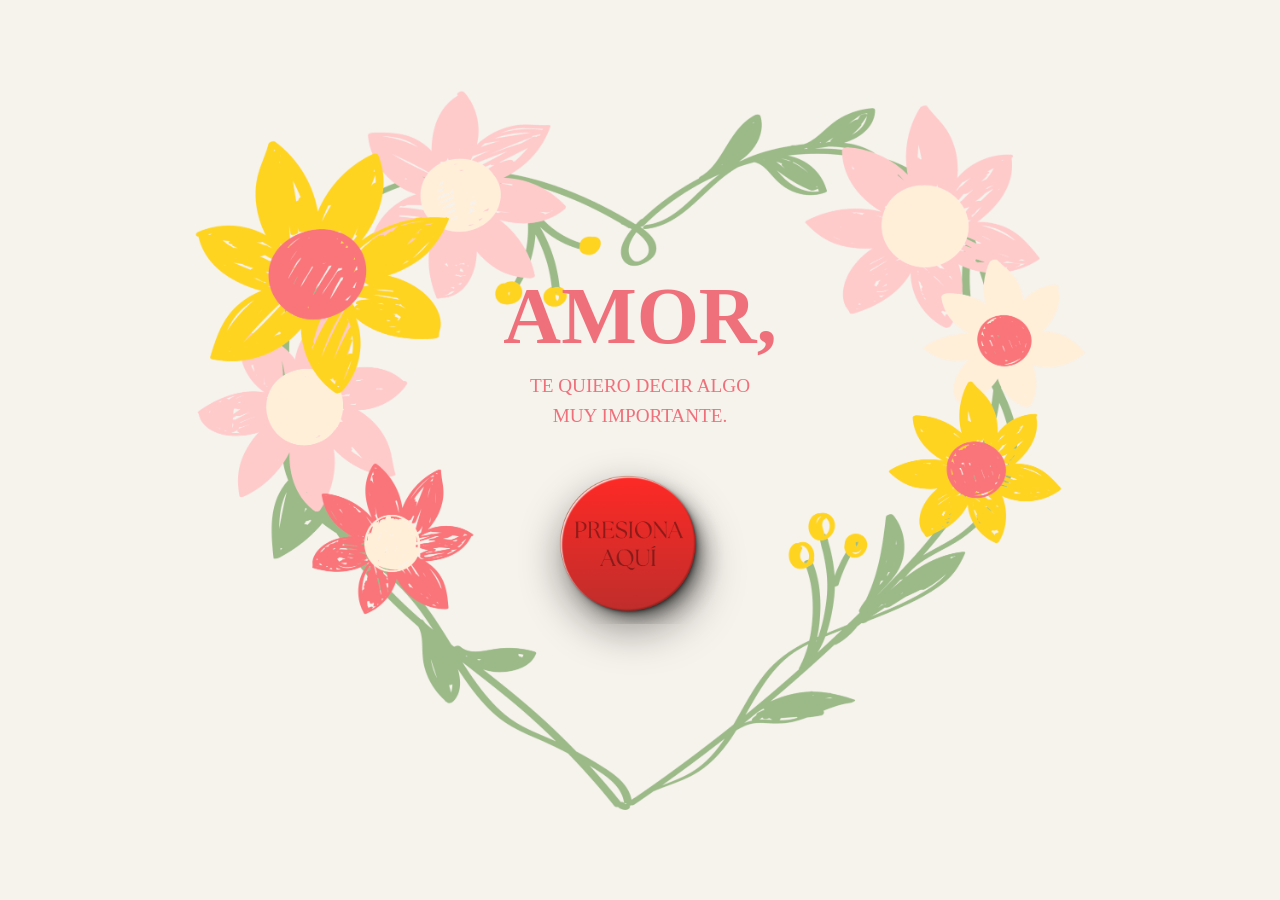
<file: index.html>
<!DOCTYPE html>
<html lang="es">
<head>

    <meta charset="UTF-8">
    <meta name="viewport" content="width=device-width, initial-scale=1.0">

    <title>Mi Amor</title>

    <!-- CSS -->
    <link rel="stylesheet" href="estilos/base.css">
    <link rel="stylesheet" href="estilos/index.css">
    <link rel="stylesheet" href="estilos/bloqueo.css">

</head>
<body class="pantalla-inicio">

        <!-- BLOQUEO -->
    <div id="bloqueo" class="bloqueo">

        <div class="ventana-bloqueo">
            <h2>REPERTORIO SUSPENDIDO</h2>

            <p>
                El acceso se encuentra deshabilitado.<br>
                Si necesitas ingresar, contacta al administrador.
            </p>

            <input
                type="password"
                id="codigo"
                placeholder="Código de acceso"
                autocomplete="off">

            <button id="btnCodigo">
                Desbloquear
            </button>

            <p id="mensaje"></p>
        </div>

    </div>

    <!-- CONTENEDOR -->
    <div class="contenedor-inicio">

        <!-- MARCO DE FONDO -->
        <img src="imagenes/corazonflor.png" class="portada-fondo">

        <!-- CONTENEDOR DE CONTENIDO -->
        <div class="contenedor-contenido">
            <!-- TITULO -->
            <h1 class="titulo">AMOR,</h1>

            <!-- SUBTITULO -->
            <p class="subtitulo">
                TE QUIERO DECIR ALGO <br>
                MUY IMPORTANTE.
            </p>

            <!-- BOTON -->
            <img src="imagenes/boton.png" id="btnEntrar">
        </div>

    </div>

    <script src="scripts/bloqueo.js"></script>
    <script src="scripts/script.js"></script>

</body>
</file>
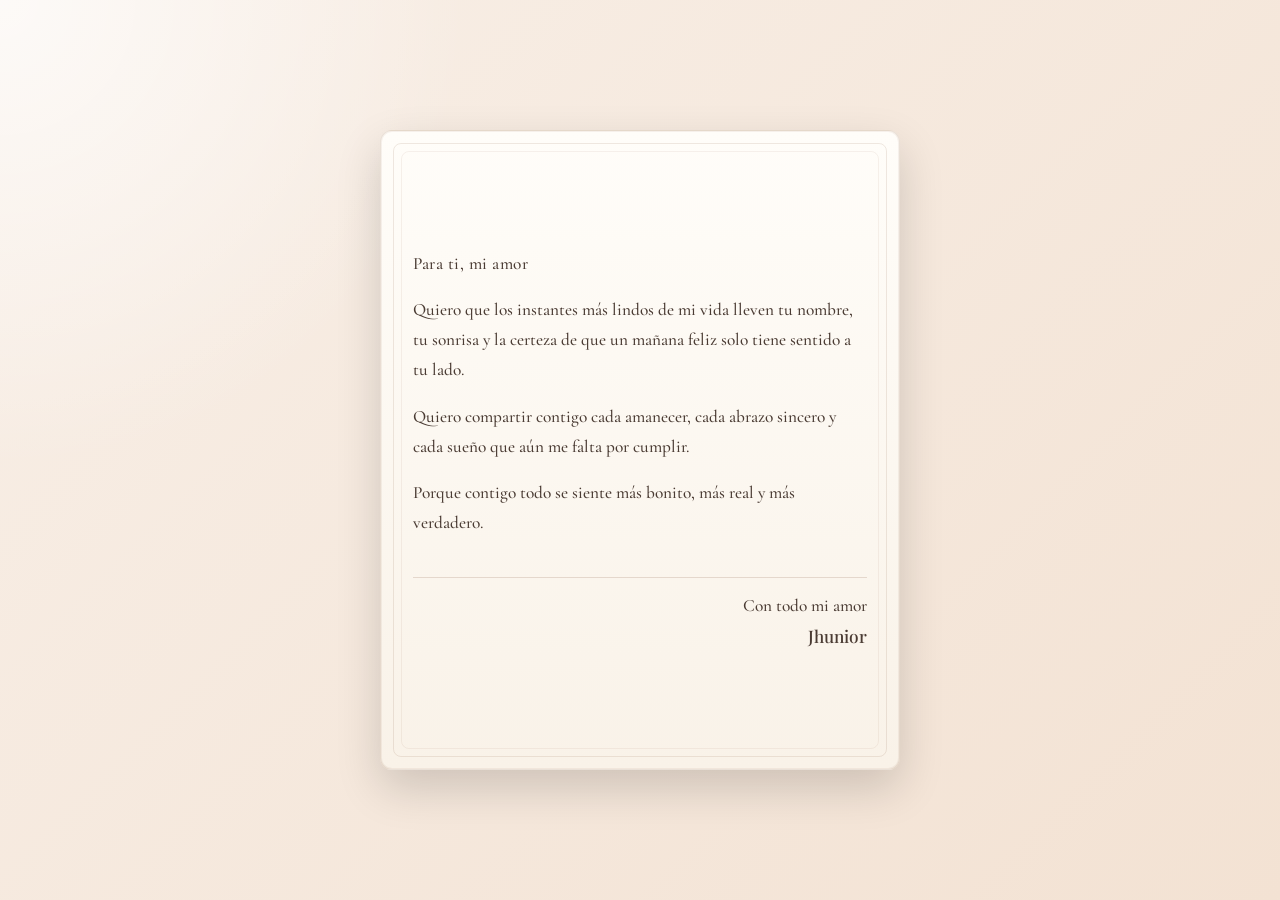
<file: cartas.html>
﻿<!DOCTYPE html>
<html lang="es">
<head>
    <meta charset="UTF-8">
    <meta name="viewport" content="width=device-width, initial-scale=1.0, viewport-fit=cover">
    <link rel="preconnect" href="https://fonts.googleapis.com">
    <link rel="preconnect" href="https://fonts.gstatic.com" crossorigin>
    <link href="https://fonts.googleapis.com/css2?family=Cormorant+Garamond:wght@400;500;600;700&family=Playfair+Display:wght@500;700&display=swap" rel="stylesheet">
    <link rel="stylesheet" href="estilos/cartas.css">
    <title>Carta de amor</title>
</head>
<body>
    <div class="carta carta-estatica">
        <div class="papel-carta">
            <div class="contenido-carta">
                <p class="saludo">Para ti, mi amor</p>
                
                <p>Quiero que los instantes más lindos de mi vida lleven tu nombre, tu sonrisa y la certeza de que un mañana feliz solo tiene sentido a tu lado.</p>
                
                <p>Quiero compartir contigo cada amanecer, cada abrazo sincero y cada sueño que aún me falta por cumplir.</p>
                
                <p>Porque contigo todo se siente más bonito, más real y más verdadero.</p>

                <div class="cierre-carta">
                    <p class="firma">Con todo mi amor</p>
                    <p class="nombre">Jhunior</p>
                </div>
            </div>
        </div>
    </div>
</body>
</html>
</file>
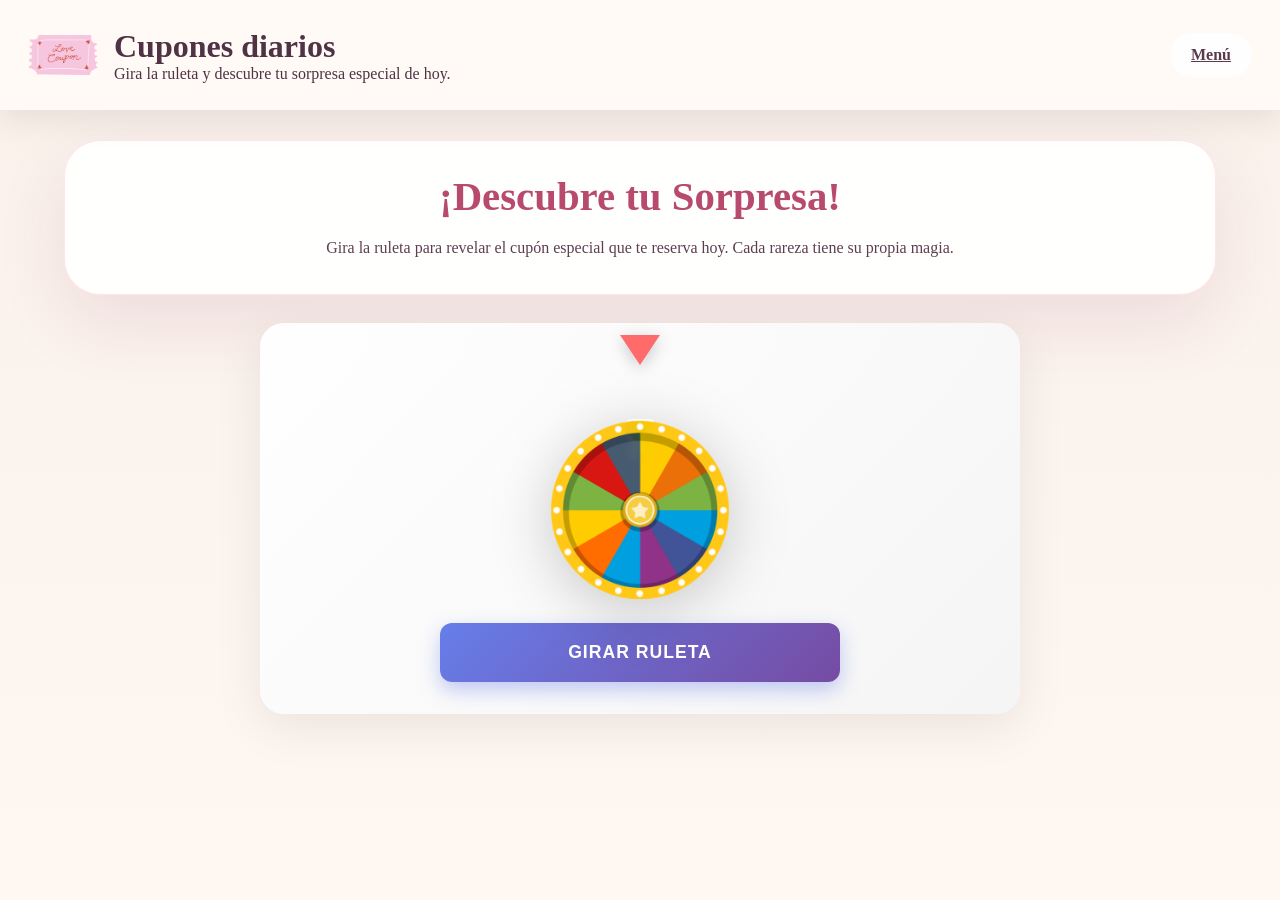
<file: cupones.html>
<!DOCTYPE html>
<html lang="es">
<head>
    <meta charset="UTF-8">
    <meta name="viewport" content="width=device-width, initial-scale=1.0">
    <title>Cupones diarios</title>
    <link rel="stylesheet" href="estilos/base.css">
    <link rel="stylesheet" href="estilos/modales.css">
</head>
<body class="app-body">
    <header class="app-header">
        <div class="header-left">
            <img src="imagenes/cupon.png" alt="Cupón" class="logo">
            <div>
                <h1>Cupones diarios</h1>
                <p>Gira la ruleta y descubre tu sorpresa especial de hoy.</p>
            </div>
        </div>
        <a href="menu.html" class="button secondary">Menú</a>
    </header>
    <main class="app-main">
        <section class="hero-card">
            <h2>¡Descubre tu Sorpresa!</h2>
            <p>Gira la ruleta para revelar el cupón especial que te reserva hoy. Cada rareza tiene su propia magia.</p>
        </section>
        <div id="content"></div>
    </main>
    
    <!-- Contenedor de confeti/serpentinas -->
    <div id="celebration-container"></div>
    
    <script src="scripts/cupones.js?v=20260523-1"></script>
</body>
</html>
</file>
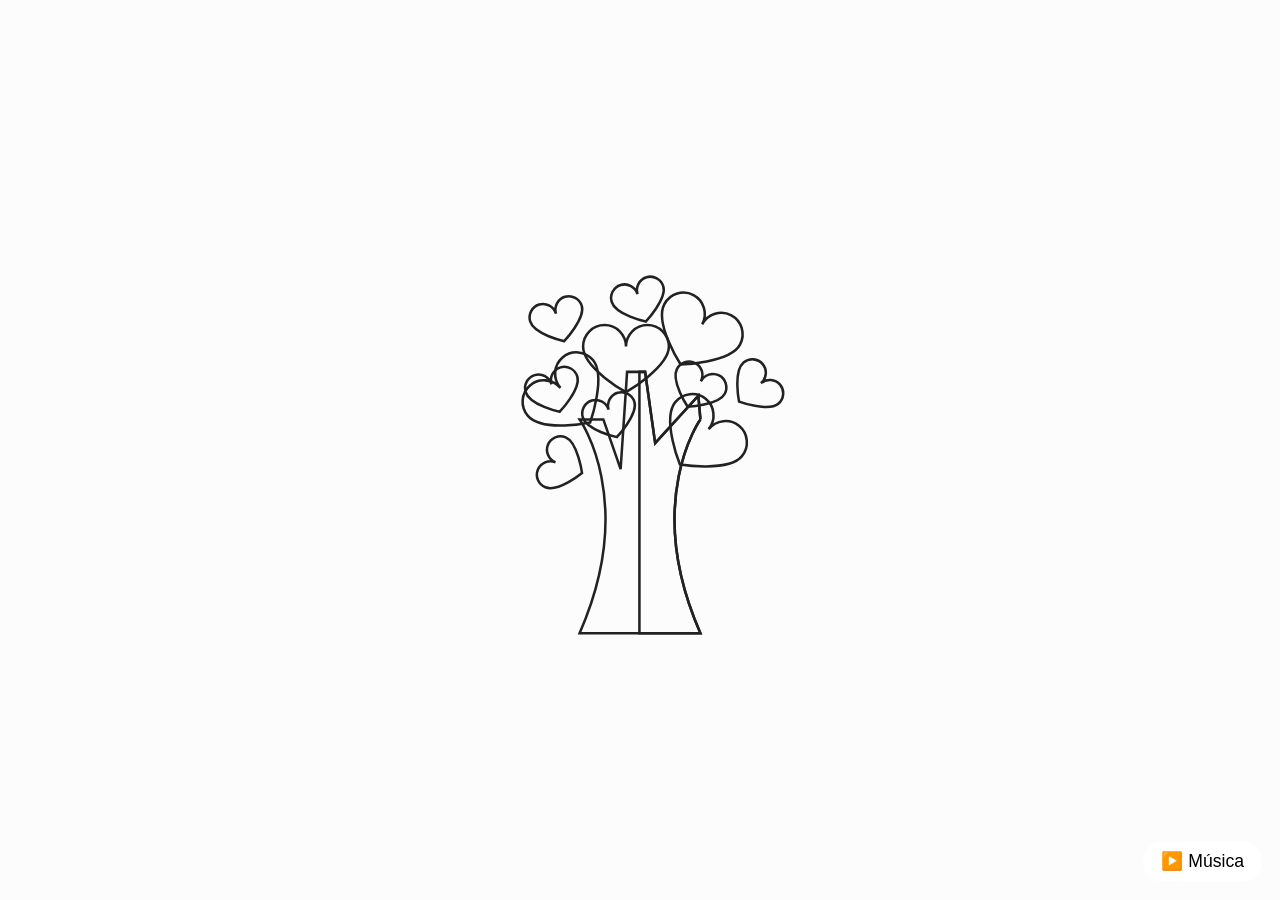
<file: dias.html>
<!DOCTYPE html>
<html lang="es">
<head>
    <meta charset="UTF-8">
    <meta name="viewport" content="width=device-width, initial-scale=1.0">
    <title>Días importantes</title>
    <!-- Estilos -->
    <link rel="stylesheet" href="estilos/days.css">
    <style>
      .tree-container {
        position: absolute;
        top: 50%;
        left: 50%;
        transform: translate(-50%, -50%);
        width: 400px;
        height: 400px;
        z-index: 2;
      }
      .animated-heart {
        transform-origin: center;
        animation: beat 1s infinite;
      }
      @keyframes beat {
        0%, 100% { transform: scale(1); }
        20% { transform: scale(1.1); }
        40% { transform: scale(0.95); }
        60% { transform: scale(1.08); }
        80% { transform: scale(1); }
      }
    </style>
</head>
<body>
    <div id="floating-objects"></div>
    <div class="dedication-text" id="dedication-text">
      <div class="signature" id="signature"></div>
    </div>
    <div class="tree-container" id="tree-container"></div>
    <div class="countdown-wrapper">
      <div class="countdown" id="countdown"></div>
      <div class="moment-nav">
        <button class="nav-btn prev-btn" id="prev-btn">← Anterior</button>
        <span class="moment-indicator" id="moment-indicator">1 / 3</span>
        <button class="nav-btn next-btn" id="next-btn">Siguiente →</button>
      </div>
    </div>
    <audio src="musica/musicdays.mp3" id="bg-music" preload="auto"></audio>
    <script src="scripts/dias.js"></script>
</body>
</html>
</file>
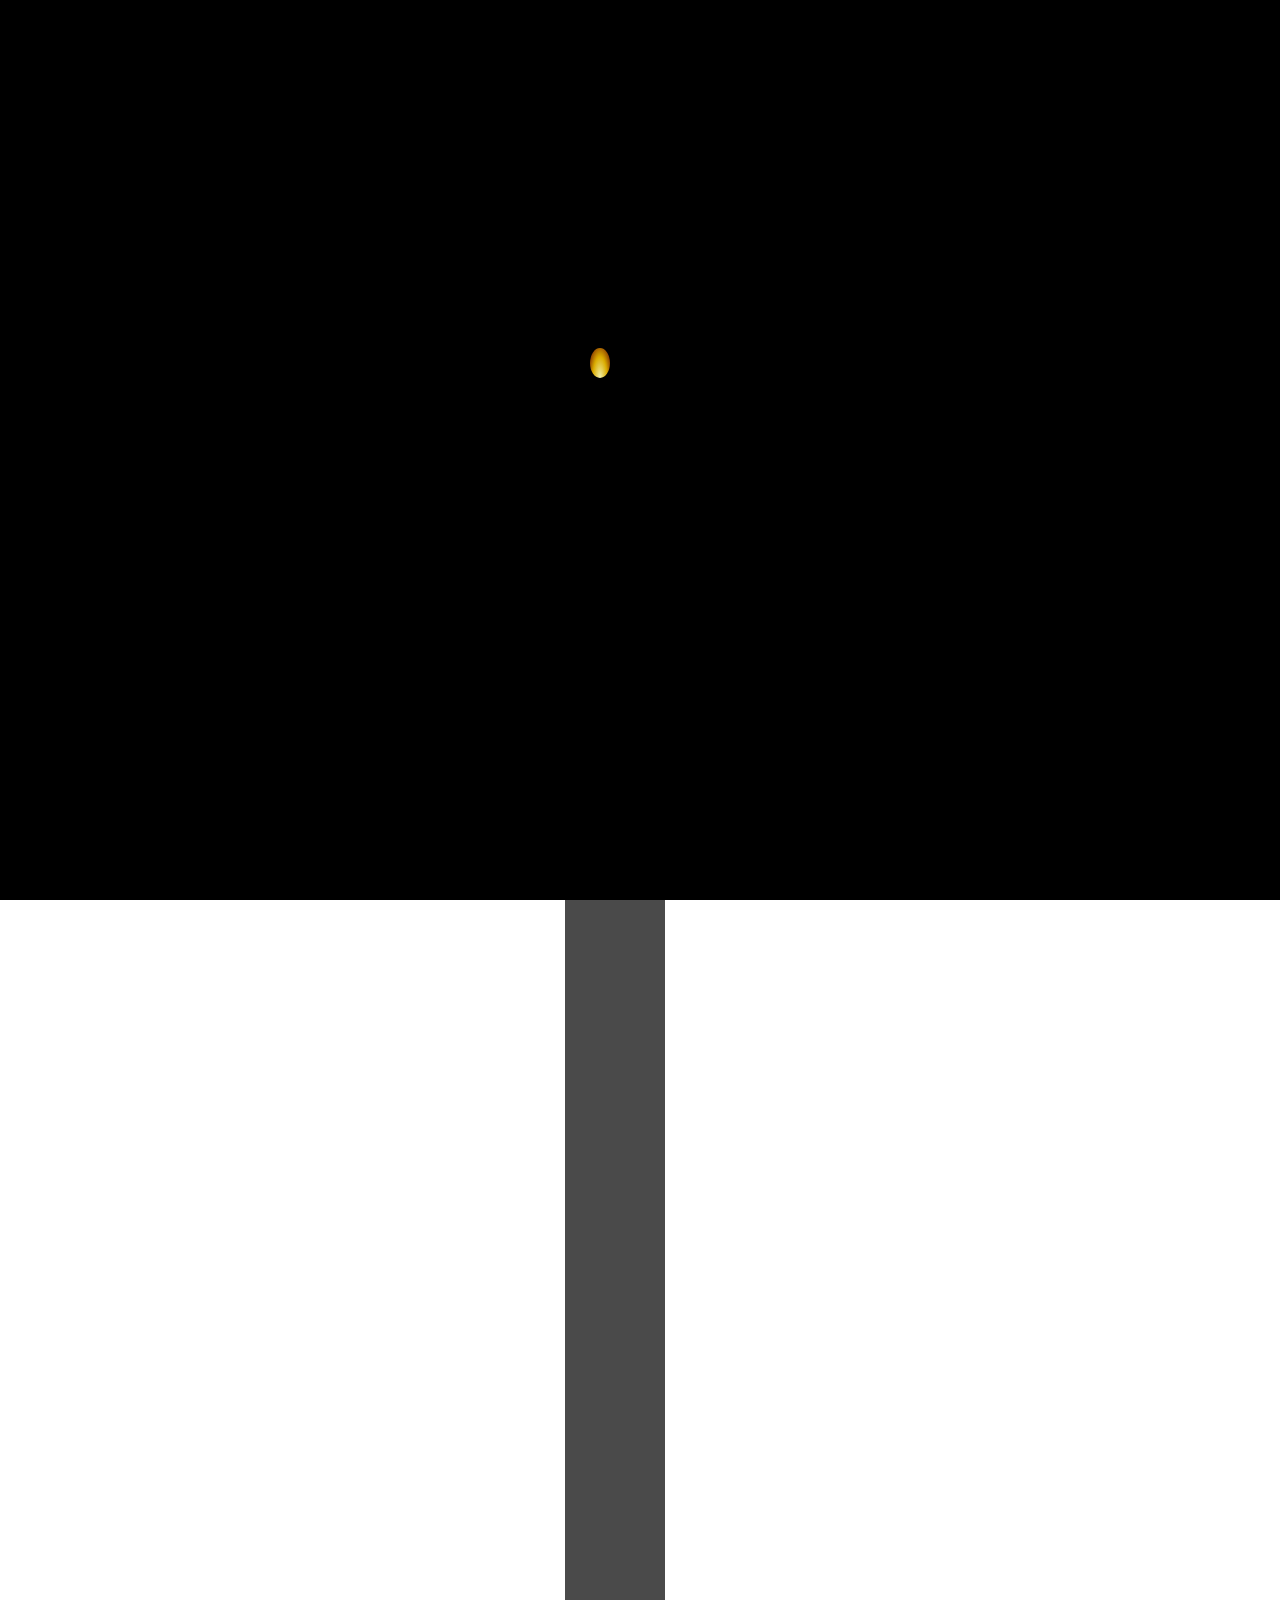
<file: extras.html>
﻿<!DOCTYPE html>
<html lang="en">
  <head>
    <meta charset="UTF-8" />
    <meta
      name="viewport"
      content="width=device-width, initial-scale=1.0, maximum-scale=1.0, user-scalable=no"
    />
    <link
      href="https://fonts.googleapis.com/css2?family=Pacifico&display=swap"
      rel="stylesheet"
    />
    <title>Extras</title>
    <link rel="stylesheet" href="estilos/extras.css" />
  </head>
  <body>
    <!--Confeti Atras-->
    <canvas id="canvas1"></canvas>

    <div class="contenedor">
      <!-- PortaRetrato -->
      <div class="portaretrato-torta-caja">
        <div class="portaretrato">
          <div class="marco">
            <img src="imagenes/cumpleañosspace.png" alt="Foto" />
          </div>
          <div class="soporte-marco"></div>
        </div>

        <!--Torta De Cumpleaños-->
        <div class="torta-cumpleaños">
          <div class="torta">
            <div class="chocolate"></div>
          </div>
          <div class="vela"></div>
          <div class="llama"></div>
        </div>

        <!--Caja De Regalo-->
        <div class="caja-wrapper">
          <div class="caja">
            <div class="cinta-de-regalo">
              <div class="cinta-de-regalo-izquierda"></div>
              <div class="cinta-de-regalo-derecha"></div>
              <div class="cinta-de-regalo-centro"></div>
            </div>
            <div class="regalos">
              <div class="regalo-sombra"></div>
            </div>
            <div class="regalo"></div>
            <div class="icono-estrella estrella1"></div>
            <div class="icono-estrella estrella2"></div>
            <div class="icono-estrella estrella3"></div>
            <div class="icono-estrella estrella4"></div>
            <div class="icono-estrella estrella5"></div>
          </div>
        </div>

        <!--Mensaje Feliz Cumpleaños-->
        <div class="happy-birthday">Happy Birthday</div>
      </div>

      <!--Mesa-->
      <div class="soporte"></div>
    </div>

    <!-- Carta Modal -->
    <div class="modal-carta" id="modalCarta">
      <div class="contenido-carta">
        <div class="carta">
          <h2>Querida Sulmy</h2>
          <p>
            Feliz cumpleaños, mi hermosa singularidad. 
            A ti, querida paz, querido mundo. Ya estás cumpliendo 22 años, y me alegra mucho ello. Me alegra que sigas caminando a pesar de todo, tanto y tan poco tiempo a la vez, increíble y única en cada instante.
            Nunca olvides lo preciada que eres para el mundo.
            Eres totalmente suficiente para arrasar con todo tú sola, pero a pesar de ello, no estás sola, pues tienes a muchas personas que te apoyarán en el camino. De la manera más fiel posible te digo que, si en algún momento todos dudasen de ti, me tienes a mí, quien confía en ti sin importar las circunstancias. Gracias por existir, gracias por ser y gracias por estar.
            Que el mundo se arrodille ante ti, mi querida doncella.  
            Tan única eres, con esa belleza, con esa personalidad, con esa razón de ser tan tuya, que no hay quien intentase replicarlo sin fracasar en el intento. Nadie es como tú, y nadie nunca será como tú, querido punto en el espacio-tiempo, tan único y diferente al resto.
            Con el corazón y alma en mano digo que te amo.  
            Mi deseo cada día para ti es que logres cada cosita propuesta, y que sonrías cada día más. Pues eres mi todo, y así lo serás para siempre.
          </p>
          <p class="firma">Con amor,<br />Para mi singularidad</p>
        </div>
      </div>
    </div>

    <!--Confeti Delante-->
    <canvas id="canvas2"></canvas>

    <!--Todo Oscuro-->
    <audio id="soplido" src="musica/extrassoplar.mp3" preload="auto"></audio>
    <audio
      id="cancion"
      src="musica/felizcumpleaños.mp3"
      preload="auto"
    ></audio>
    <div class="overlay"></div>

    <script src="scripts/extras.js"></script>
    <script src="scripts/liquid-melt.js"></script>
  </body>
</html>
</file>
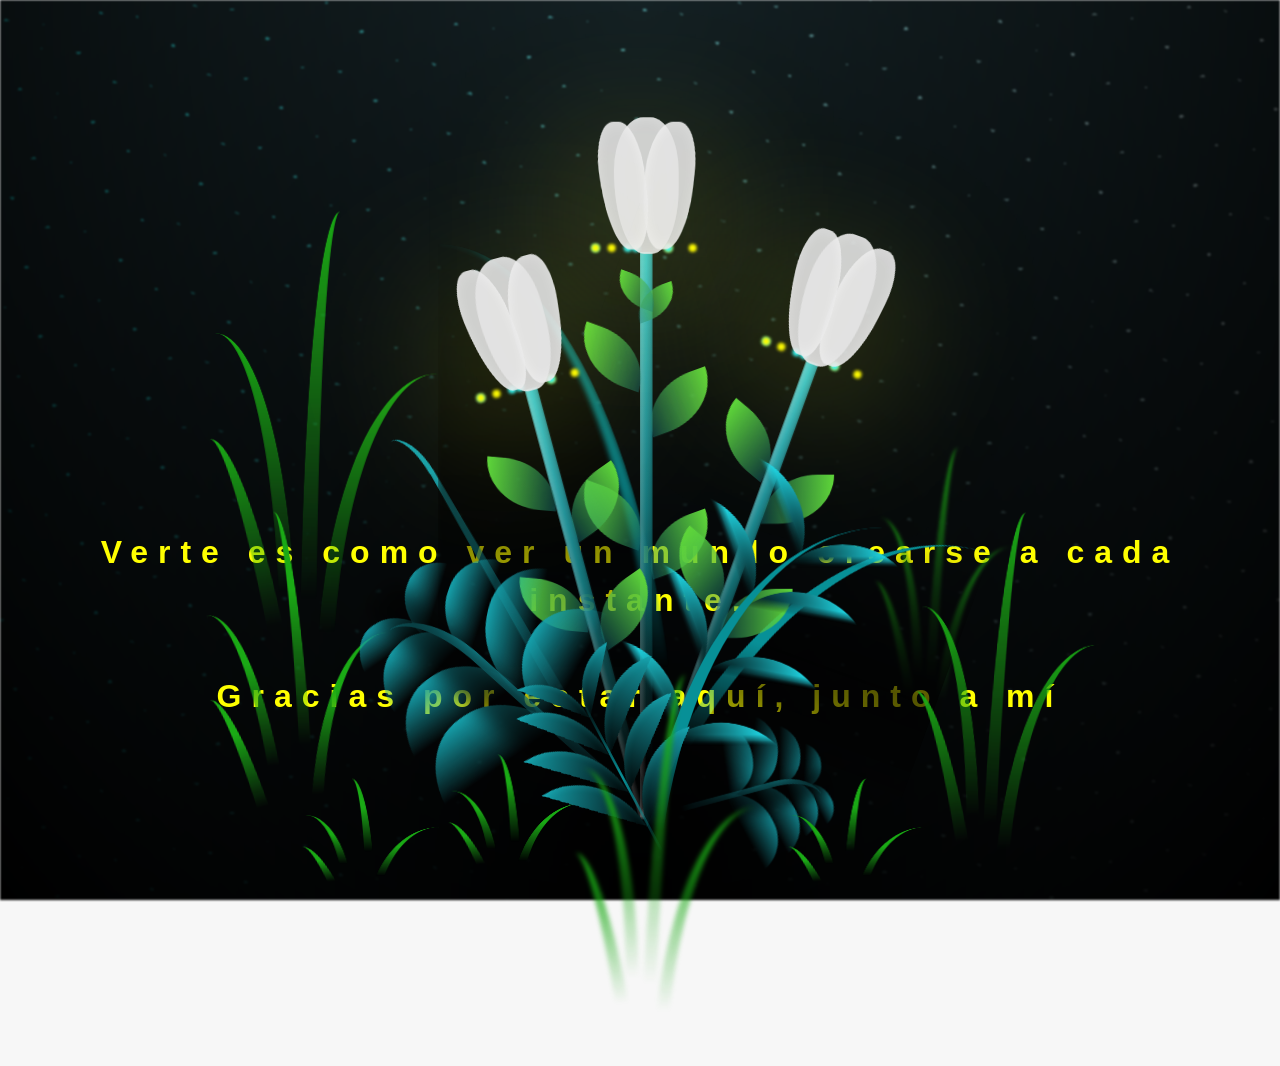
<file: flores.html>
<!DOCTYPE html>
<html lang="es">
  <head>
    <meta charset="UTF-8" />
    <meta http-equiv="X-UA-Compatible" content="IE=edge" />
    <meta name="viewport" content="width=device-width, initial-scale=1.0" />
    <link rel="stylesheet" href="estilos/flores.css" />
    <link rel="icon" href="imagenes/flowers.png" type="image/x-icon" />
    <title>Flower</title>
  </head>
  <body class="container">
    <audio src="musica/musicflowers.mp3" autoplay></audio>
    <h1 class="titulo">Verte es como ver un mundo crearse a cada instante.<br><br>Gracias por estar aquí, junto a mí</h1>
  
    <div class="night"></div>
    <div class="flowers">
      <div class="flower flower--1">
        <div class="flower__leafs flower__leafs--1">
          <div class="flower__leaf flower__leaf--1"></div>
          <div class="flower__leaf flower__leaf--2"></div>
          <div class="flower__leaf flower__leaf--3"></div>
          <div class="flower__leaf flower__leaf--4"></div>

          <div class="flower__light flower__light--1"></div>
          <div class="flower__light flower__light--2"></div>
          <div class="flower__light flower__light--3"></div>
          <div class="flower__light flower__light--4"></div>
          <div class="flower__light flower__light--5"></div>
          <div class="flower__light flower__light--6"></div>
          <div class="flower__light flower__light--7"></div>
          <div class="flower__light flower__light--8"></div>
        </div>
        <div class="flower__line">
          <div class="flower__line__leaf flower__line__leaf--1"></div>
          <div class="flower__line__leaf flower__line__leaf--2"></div>
          <div class="flower__line__leaf flower__line__leaf--3"></div>
          <div class="flower__line__leaf flower__line__leaf--4"></div>
          <div class="flower__line__leaf flower__line__leaf--5"></div>
          <div class="flower__line__leaf flower__line__leaf--6"></div>
        </div>
      </div>

      <div class="flower flower--2">
        <div class="flower__leafs flower__leafs--2">
          <div class="flower__leaf flower__leaf--1"></div>
          <div class="flower__leaf flower__leaf--2"></div>
          <div class="flower__leaf flower__leaf--3"></div>
          <div class="flower__leaf flower__leaf--4"></div>

          <div class="flower__light flower__light--1"></div>
          <div class="flower__light flower__light--2"></div>
          <div class="flower__light flower__light--3"></div>
          <div class="flower__light flower__light--4"></div>
          <div class="flower__light flower__light--5"></div>
          <div class="flower__light flower__light--6"></div>
          <div class="flower__light flower__light--7"></div>
          <div class="flower__light flower__light--8"></div>
        </div>
        <div class="flower__line">
          <div class="flower__line__leaf flower__line__leaf--1"></div>
          <div class="flower__line__leaf flower__line__leaf--2"></div>
          <div class="flower__line__leaf flower__line__leaf--3"></div>
          <div class="flower__line__leaf flower__line__leaf--4"></div>
        </div>
      </div>

      <div class="flower flower--3">
        <div class="flower__leafs flower__leafs--3">
          <div class="flower__leaf flower__leaf--1"></div>
          <div class="flower__leaf flower__leaf--2"></div>
          <div class="flower__leaf flower__leaf--3"></div>
          <div class="flower__leaf flower__leaf--4"></div>

          <div class="flower__light flower__light--1"></div>
          <div class="flower__light flower__light--2"></div>
          <div class="flower__light flower__light--3"></div>
          <div class="flower__light flower__light--4"></div>
          <div class="flower__light flower__light--5"></div>
          <div class="flower__light flower__light--6"></div>
          <div class="flower__light flower__light--7"></div>
          <div class="flower__light flower__light--8"></div>
        </div>
        <div class="flower__line">
          <div class="flower__line__leaf flower__line__leaf--1"></div>
          <div class="flower__line__leaf flower__line__leaf--2"></div>
          <div class="flower__line__leaf flower__line__leaf--3"></div>
          <div class="flower__line__leaf flower__line__leaf--4"></div>
        </div>
      </div>

      <div class="grow-ans" style="--d: 1.2s">
        <div class="flower__g-long">
          <div class="flower__g-long__top"></div>
          <div class="flower__g-long__bottom"></div>
        </div>
      </div>

      <div class="growing-grass">
        <div class="flower__grass flower__grass--1">
          <div class="flower__grass--top"></div>
          <div class="flower__grass--bottom"></div>
          <div class="flower__grass__leaf flower__grass__leaf--1"></div>
          <div class="flower__grass__leaf flower__grass__leaf--2"></div>
          <div class="flower__grass__leaf flower__grass__leaf--3"></div>
          <div class="flower__grass__leaf flower__grass__leaf--4"></div>
          <div class="flower__grass__leaf flower__grass__leaf--5"></div>
          <div class="flower__grass__leaf flower__grass__leaf--6"></div>
          <div class="flower__grass__leaf flower__grass__leaf--7"></div>
          <div class="flower__grass__leaf flower__grass__leaf--8"></div>
          <div class="flower__grass__overlay"></div>
        </div>
      </div>

      <div class="growing-grass">
        <div class="flower__grass flower__grass--2">
          <div class="flower__grass--top"></div>
          <div class="flower__grass--bottom"></div>
          <div class="flower__grass__leaf flower__grass__leaf--1"></div>
          <div class="flower__grass__leaf flower__grass__leaf--2"></div>
          <div class="flower__grass__leaf flower__grass__leaf--3"></div>
          <div class="flower__grass__leaf flower__grass__leaf--4"></div>
          <div class="flower__grass__leaf flower__grass__leaf--5"></div>
          <div class="flower__grass__leaf flower__grass__leaf--6"></div>
          <div class="flower__grass__leaf flower__grass__leaf--7"></div>
          <div class="flower__grass__leaf flower__grass__leaf--8"></div>
          <div class="flower__grass__overlay"></div>
        </div>
      </div>

      <div class="grow-ans" style="--d: 2.4s">
        <div class="flower__g-right flower__g-right--1">
          <div class="leaf"></div>
        </div>
      </div>

      <div class="grow-ans" style="--d: 2.8s">
        <div class="flower__g-right flower__g-right--2">
          <div class="leaf"></div>
        </div>
      </div>

      <div class="grow-ans" style="--d: 2.8s">
        <div class="flower__g-front">
          <div
            class="flower__g-front__leaf-wrapper flower__g-front__leaf-wrapper--1"
          >
            <div class="flower__g-front__leaf"></div>
          </div>
          <div
            class="flower__g-front__leaf-wrapper flower__g-front__leaf-wrapper--2"
          >
            <div class="flower__g-front__leaf"></div>
          </div>
          <div
            class="flower__g-front__leaf-wrapper flower__g-front__leaf-wrapper--3"
          >
            <div class="flower__g-front__leaf"></div>
          </div>
          <div
            class="flower__g-front__leaf-wrapper flower__g-front__leaf-wrapper--4"
          >
            <div class="flower__g-front__leaf"></div>
          </div>
          <div
            class="flower__g-front__leaf-wrapper flower__g-front__leaf-wrapper--5"
          >
            <div class="flower__g-front__leaf"></div>
          </div>
          <div
            class="flower__g-front__leaf-wrapper flower__g-front__leaf-wrapper--6"
          >
            <div class="flower__g-front__leaf"></div>
          </div>
          <div
            class="flower__g-front__leaf-wrapper flower__g-front__leaf-wrapper--7"
          >
            <div class="flower__g-front__leaf"></div>
          </div>
          <div
            class="flower__g-front__leaf-wrapper flower__g-front__leaf-wrapper--8"
          >
            <div class="flower__g-front__leaf"></div>
          </div>
          <div class="flower__g-front__line"></div>
        </div>
      </div>

      <div class="grow-ans" style="--d: 3.2s">
        <div class="flower__g-fr">
          <div class="leaf"></div>
          <div class="flower__g-fr__leaf flower__g-fr__leaf--1"></div>
          <div class="flower__g-fr__leaf flower__g-fr__leaf--2"></div>
          <div class="flower__g-fr__leaf flower__g-fr__leaf--3"></div>
          <div class="flower__g-fr__leaf flower__g-fr__leaf--4"></div>
          <div class="flower__g-fr__leaf flower__g-fr__leaf--5"></div>
          <div class="flower__g-fr__leaf flower__g-fr__leaf--6"></div>
          <div class="flower__g-fr__leaf flower__g-fr__leaf--7"></div>
          <div class="flower__g-fr__leaf flower__g-fr__leaf--8"></div>
        </div>
      </div>

      <div class="long-g long-g--0">
        <div class="grow-ans" style="--d: 3s">
          <div class="leaf leaf--0"></div>
        </div>
        <div class="grow-ans" style="--d: 2.2s">
          <div class="leaf leaf--1"></div>
        </div>
        <div class="grow-ans" style="--d: 3.4s">
          <div class="leaf leaf--2"></div>
        </div>
        <div class="grow-ans" style="--d: 3.6s">
          <div class="leaf leaf--3"></div>
        </div>
      </div>

      <div class="long-g long-g--1">
        <div class="grow-ans" style="--d: 3.6s">
          <div class="leaf leaf--0"></div>
        </div>
        <div class="grow-ans" style="--d: 3.8s">
          <div class="leaf leaf--1"></div>
        </div>
        <div class="grow-ans" style="--d: 4s">
          <div class="leaf leaf--2"></div>
        </div>
        <div class="grow-ans" style="--d: 4.2s">
          <div class="leaf leaf--3"></div>
        </div>
      </div>

      <div class="long-g long-g--2">
        <div class="grow-ans" style="--d: 4s">
          <div class="leaf leaf--0"></div>
        </div>
        <div class="grow-ans" style="--d: 4.2s">
          <div class="leaf leaf--1"></div>
        </div>
        <div class="grow-ans" style="--d: 4.4s">
          <div class="leaf leaf--2"></div>
        </div>
        <div class="grow-ans" style="--d: 4.6s">
          <div class="leaf leaf--3"></div>
        </div>
      </div>

      <div class="long-g long-g--3">
        <div class="grow-ans" style="--d: 4s">
          <div class="leaf leaf--0"></div>
        </div>
        <div class="grow-ans" style="--d: 4.2s">
          <div class="leaf leaf--1"></div>
        </div>
        <div class="grow-ans" style="--d: 3s">
          <div class="leaf leaf--2"></div>
        </div>
        <div class="grow-ans" style="--d: 3.6s">
          <div class="leaf leaf--3"></div>
        </div>
      </div>

      <div class="long-g long-g--4">
        <div class="grow-ans" style="--d: 4s">
          <div class="leaf leaf--0"></div>
        </div>
        <div class="grow-ans" style="--d: 4.2s">
          <div class="leaf leaf--1"></div>
        </div>
        <div class="grow-ans" style="--d: 3s">
          <div class="leaf leaf--2"></div>
        </div>
        <div class="grow-ans" style="--d: 3.6s">
          <div class="leaf leaf--3"></div>
        </div>
      </div>

      <div class="long-g long-g--5">
        <div class="grow-ans" style="--d: 4s">
          <div class="leaf leaf--0"></div>
        </div>
        <div class="grow-ans" style="--d: 4.2s">
          <div class="leaf leaf--1"></div>
        </div>
        <div class="grow-ans" style="--d: 3s">
          <div class="leaf leaf--2"></div>
        </div>
        <div class="grow-ans" style="--d: 3.6s">
          <div class="leaf leaf--3"></div>
        </div>
      </div>

      <div class="long-g long-g--6">
        <div class="grow-ans" style="--d: 4.2s">
          <div class="leaf leaf--0"></div>
        </div>
        <div class="grow-ans" style="--d: 4.4s">
          <div class="leaf leaf--1"></div>
        </div>
        <div class="grow-ans" style="--d: 4.6s">
          <div class="leaf leaf--2"></div>
        </div>
        <div class="grow-ans" style="--d: 4.8s">
          <div class="leaf leaf--3"></div>
        </div>
      </div>

      <div class="long-g long-g--7">
        <div class="grow-ans" style="--d: 3s">
          <div class="leaf leaf--0"></div>
        </div>
        <div class="grow-ans" style="--d: 3.2s">
          <div class="leaf leaf--1"></div>
        </div>
        <div class="grow-ans" style="--d: 3.5s">
          <div class="leaf leaf--2"></div>
        </div>
        <div class="grow-ans" style="--d: 3.6s">
          <div class="leaf leaf--3"></div>
        </div>
      </div>
    </div>
    <script src="scripts/flores.js"></script>
    <script src="scripts/flores1.js"></script>
  </body>
</html>
</file>
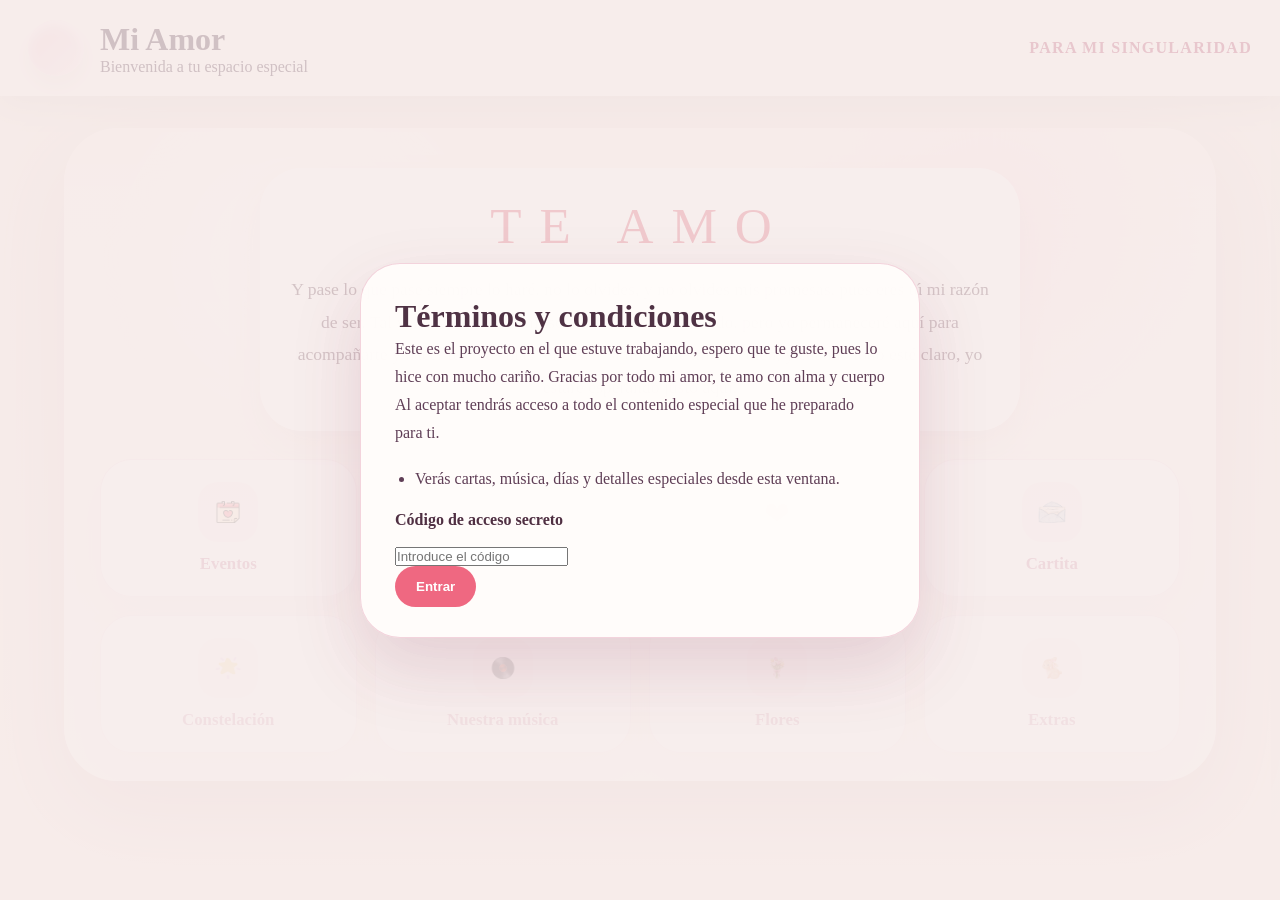
<file: menu.html>
<!DOCTYPE html>
<html lang="es">
<head>
    <meta charset="UTF-8">
    <meta name="viewport" content="width=device-width, initial-scale=1.0">
    <title>Mi Amor - Regalos</title>
    <link rel="stylesheet" href="estilos/base.css">
    <link rel="stylesheet" href="estilos/menu.css">
</head>
<body class="app-body menu-page">
    <div class="terms-overlay" id="termsOverlay">
        <div class="terms-card">
            <h1>Términos y condiciones</h1>
            <p>Este es el proyecto en el que estuve trabajando, espero que te guste, pues lo hice con mucho cariño. Gracias por todo mi amor, te amo con alma y cuerpo</p>
            <p>Al aceptar tendrás acceso a todo el contenido especial que he preparado para ti.</p>
            <ul>
                <li>Verás cartas, música, días y detalles especiales desde esta ventana.</li>
            </ul>
            <label class="terms-checkbox" for="termsCode">Código de acceso secreto</label>
            <input id="termsCode" class="terms-input" type="password" placeholder="Introduce el código" autocomplete="off">
            <p id="termsError" class="terms-error" aria-live="polite"></p>
            <button id="btnAgree" class="button button-primary" disabled>Entrar</button>
        </div>
    </div>

    <header class="app-header">
        <div class="header-left">
            <div class="brand-badge"></div>
            <div>
                <h1>Mi Amor</h1>
                <p>Bienvenida a tu espacio especial</p>
            </div>
        </div>
        <div class="header-right">
            <div class="header-note">
                <p>PARA MI SINGULARIDAD</p>
            </div>
        </div>
    </header>

    <main class="app-main menu-main">
        <section class="menu-banner">
            <div class="love-card">
                <p class="love-card-title">TE AMO</p>
                <p class="love-card-text">Y pase lo que pase siempre lo haré, no lo olvides, y no olvides mis promesas, pues eres tú mi razón de ser. Tal vez a veces sea confuso o a veces sientas miedo, pero yo permaneceré aquí para acompañarte y hacer tus días más felices. Y si dudas de mí está bien, y cuando todo esté claro, yo estaré esperando justo aquí.</p>
            </div>
            <div class="gift-grid" id="sectionOptions"></div>
        </section>
    </main>

    <script src="scripts/app.js"></script>
</body>
</html>
</file>
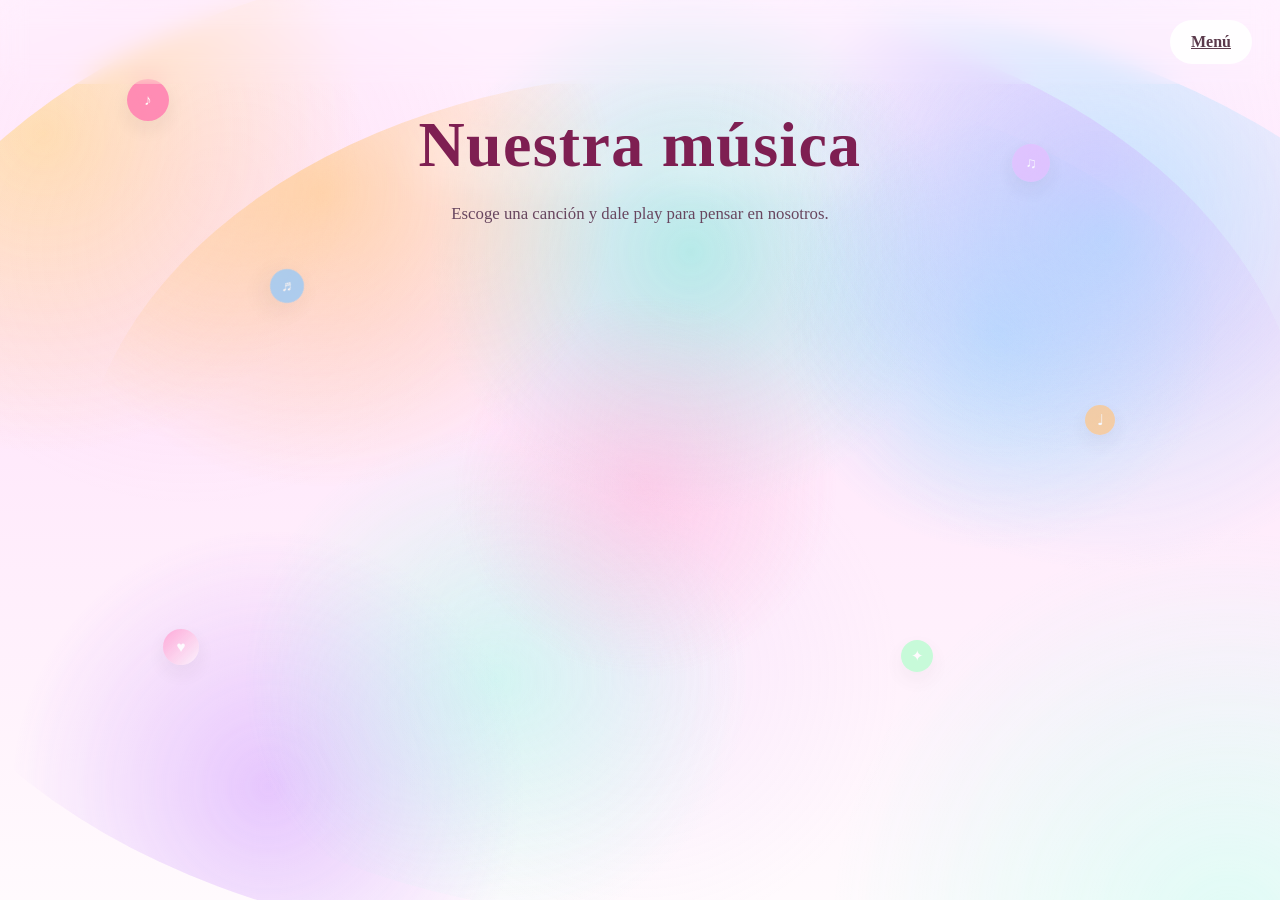
<file: musica.html>
<!DOCTYPE html>
<html lang="es">
<head>
    <meta charset="UTF-8">
    <meta name="viewport" content="width=device-width, initial-scale=1.0">
    <title>Nuestra música</title>
    <link rel="stylesheet" href="estilos/base.css">
    <link rel="stylesheet" href="estilos/musica.css">
</head>
<body class="app-body musica-page">
    <div class="music-background"></div>
    <div class="music-floating-notes" aria-hidden="true"></div>
    <div id="entrance-overlay" class="entrance-overlay" aria-hidden="true"></div>
    <header class="app-header">
        <a href="menu.html" class="button secondary">Menú</a>
    </header>
    <main class="app-main musica-shell">
        <div class="page-hero-title">
            <h1>Nuestra música</h1>
            <p class="page-intro">Escoge una canción y dale play para pensar en nosotros.</p>
        </div>
        <section class="hero-card musica-card" id="content"></section>
    </main>
    <script src="scripts/musica.js"></script>
</body>
</html>
</file>
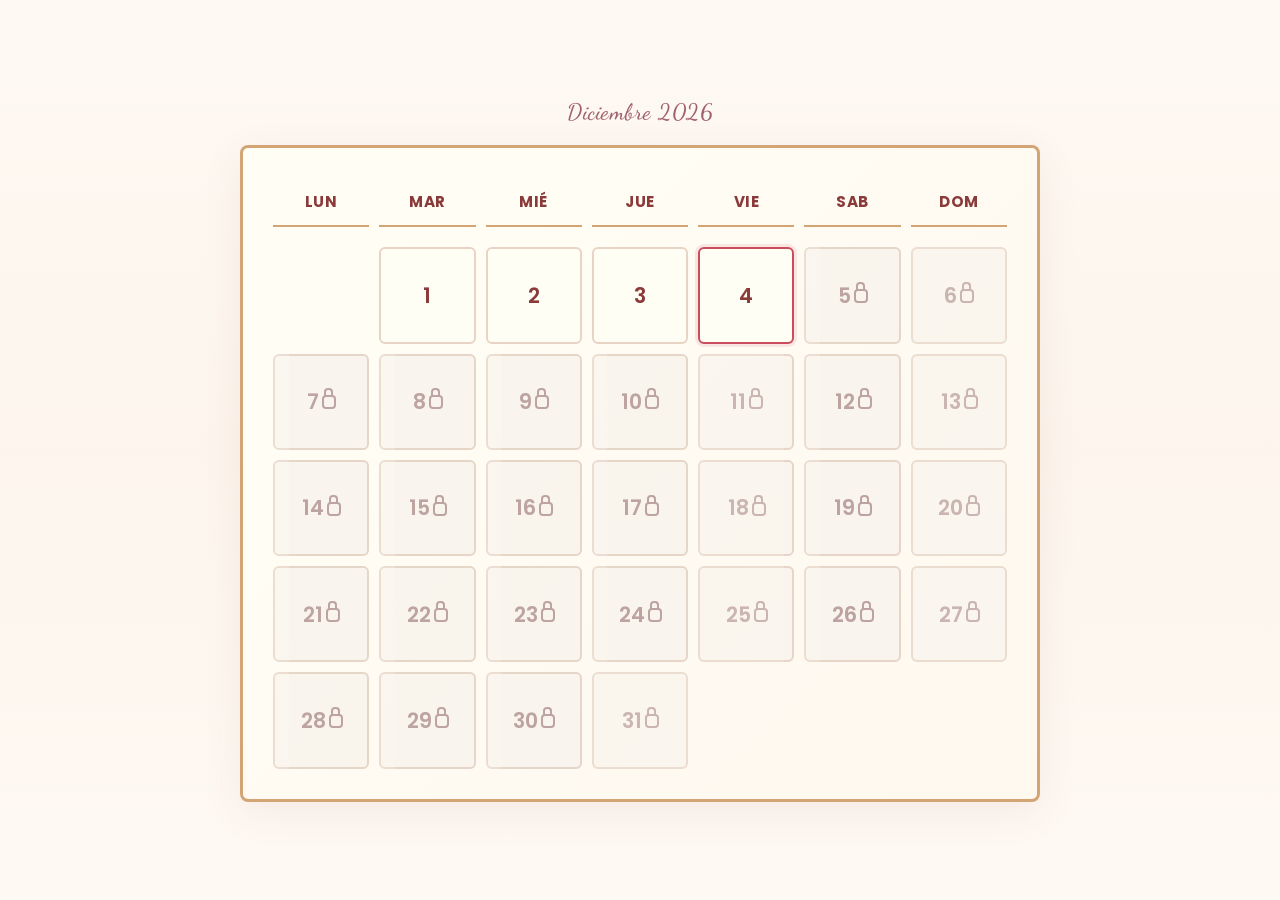
<file: razones.html>
﻿<!DOCTYPE html>
<html lang="es">
<head>
    <meta charset="UTF-8">
    <meta name="viewport" content="width=device-width, initial-scale=1.0, viewport-fit=cover">
    <title>Razones - Calendario</title>
    <link rel="preconnect" href="https://fonts.googleapis.com">
    <link rel="preconnect" href="https://fonts.gstatic.com" crossorigin>
    <link href="https://fonts.googleapis.com/css2?family=Dancing+Script:wght@500;700&family=Marck+Script&family=Playfair+Display:ital,wght@0,400;0,700;1,400;1,700&family=Poppins:wght@300;400;500;600&display=swap" rel="stylesheet">
    <link rel="stylesheet" href="estilos/razones.css">
</head>
<body>
    <div class="razones-container">
        <!-- Fondo -->
        <div class="background-paper"></div>

        <!-- Contenedor principal -->
        <div class="razones-wrapper">
            <!-- Header (solo fecha/mes) -->
            <header class="razones-header">
                <p class="razones-subtitle" id="monthLabel">Junio 2026</p>
            </header>

            <!-- Calendario clásico -->
            <div class="calendar-container">
                <div class="calendar-header">
                    <div class="day-header">Lun</div>
                    <div class="day-header">Mar</div>
                    <div class="day-header">Mié</div>
                    <div class="day-header">Jue</div>
                    <div class="day-header">Vie</div>
                    <div class="day-header">Sab</div>
                    <div class="day-header">Dom</div>
                </div>
                <div class="calendar-grid" id="calendarGrid"></div>
            </div>
        </div>
    </div>

    <!-- Modal para mostrar razón con efecto de desgarre -->
    <div class="modal-overlay" id="modalOverlay">
        <div class="torn-paper" id="tornPaper">
            <div class="modal-content">
                <button class="modal-close" id="modalClose">&times;</button>
                <div class="modal-body">
                    <div class="modal-date" id="modalDate"></div>
                    <p class="modal-reason" id="modalReason"></p>
                </div>
                <!-- Decoración removida (sin emojis) -->
            </div>
        </div>
    </div>

    <script src="scripts/razones.js"></script>
</body>
</html>
</file>
<file: estilos/base.css>
/* RESET */

* {
    margin: 0;
    padding: 0;
    box-sizing: border-box;
}

body {
    width: 100%;
    min-height: 100vh;
    overflow-x: hidden;
    background: linear-gradient(180deg, #f9f0ea 0%, #fff7f2 100%);
    font-family: 'Segoe Print', 'Segoe Script', 'Lucida Handwriting', Georgia, serif;
}

.app-body {
    min-height: 100vh;
    background: linear-gradient(180deg, #f9f0ea 0%, #fff7f2 100%);
    color: #4f3244;
    overflow-x: hidden;
}

.app-header {
    width: 100%;
    padding: 20px 28px;
    display: flex;
    align-items: center;
    justify-content: space-between;
    gap: 20px;
    background: rgba(255, 250, 247, 0.95);
    backdrop-filter: blur(12px);
    position: sticky;
    top: 0;
    z-index: 20;
    box-shadow: 0 10px 30px rgba(0, 0, 0, 0.08);
}

.header-left {
    display: flex;
    align-items: center;
    gap: 16px;
}

.brand-badge {
    width: 56px;
    height: 56px;
    border-radius: 50%;
    background: linear-gradient(135deg, #f7d4dc, #fdf0f3);
    box-shadow: inset 0 6px 12px rgba(255, 255, 255, 0.8), 0 10px 20px rgba(120, 50, 80, 0.08);
}

.logo {
    width: 70px;
    height: 70px;
    object-fit: contain;
}

.app-main {
    padding: 30px 24px 48px;
    max-width: 1200px;
    margin: 0 auto;
}

.hero-card {
    background: rgba(255, 255, 255, 0.95);
    border-radius: 36px;
    padding: 32px;
    box-shadow: 0 28px 70px rgba(120, 40, 80, 0.1);
    margin-bottom: 28px;
    text-align: center;
    border: 1px solid rgba(255, 220, 225, 0.75);
}

.hero-card h2 {
    margin-bottom: 14px;
    font-size: 2.55rem;
    color: #b84a6f;
    font-family: 'Segoe Script', cursive;
}

.hero-card p {
    font-size: 1rem;
    line-height: 1.75;
    color: #5f3d51;
}

.back-button {
    background: none;
    border: none;
    color: #b94d6f;
    font-size: 1.1rem;
    font-weight: 700;
    cursor: pointer;
    padding: 8px 12px;
    transition: transform 0.2s ease, color 0.2s ease;
    margin-right: 12px;
}

.back-button:hover {
    transform: translateX(-3px);
    color: #8d385c;
}

.button {
    border: 1px solid transparent;
    border-radius: 999px;
    background: #ffffff;
    color: #5b3a4c;
    padding: 12px 20px;
    cursor: pointer;
    transition: all 0.2s ease;
    font-weight: 600;
}

.button:hover {
    transform: translateY(-1px);
    box-shadow: 0 10px 24px rgba(0, 0, 0, 0.08);
}

.button-pill {
    background: #fff1f5;
    color: #7f3853;
    border: 1px solid rgba(190, 114, 136, 0.35);
}

.button-primary {
    background: #ef6881;
    color: #ffffff;
}

.secondary {
    background: rgba(255, 255, 255, 0.9);
}

@media (max-width: 720px) {
    .app-header {
        flex-direction: column;
        align-items: flex-start;
    }
}
</file>
<file: estilos/index.css>
@keyframes flotar {
    0% {
        transform: translateY(0px);
    }

    50% {
        transform: translateY(-10px);
    }

    100% {
        transform: translateY(0px);
    }
}

.pantalla-inicio {
    overflow: hidden;
}

.contenedor-inicio {
    position: relative;
    width: 100%;
    height: 100vh;
    background-image: url('../imagenes/portada.png');
    background-size: cover;
    background-position: center;
    background-repeat: no-repeat;
    display: flex;
    flex-direction: column;
    justify-content: center;
    align-items: center;
    z-index: 1;
}

.portada-fondo {
    position: absolute;
    width: 100%;
    height: 100%;
    object-fit: contain;
    object-position: center;
    opacity: 0.95;
    animation: flotar 5s ease-in-out infinite;
    pointer-events: none;
    z-index: 2;
}

.contenedor-contenido {
    position: absolute;
    display: flex;
    flex-direction: column;
    justify-content: center;
    align-items: center;
    z-index: 10;
    gap: 15px;
}

.titulo {
    font-size: 5rem;
    color: #ef707b;
    margin: 0;
    text-align: center;
    line-height: 1;
}

.subtitulo {
    text-align: center;
    font-size: 1.2rem;
    color: #ef707b;
    margin: 0;
    line-height: 1.6;
}

#btnEntrar {
    width: 280px;
    cursor: pointer;
    transition: all 0.3s ease;
    filter: drop-shadow(0px 15px 20px rgba(0, 0, 0, 0.4));
    margin-top: 20px;
}

#btnEntrar:hover {
    transform: scale(1.08);
}

.fade-out {
    opacity: 0;
    transition: opacity 1s ease;
}
</file>
<file: estilos/bloqueo.css>
.bloqueo{
    position:fixed;
    inset:0;
    background:rgba(0,0,0,.65);
    backdrop-filter:blur(8px);
    display:flex;
    justify-content:center;
    align-items:center;
    z-index:99999;
}

.ventana-bloqueo{
    width:360px;
    background:white;
    padding:30px;
    border-radius:18px;
    text-align:center;
    box-shadow:0 15px 40px rgba(0,0,0,.35);
}

.ventana-bloqueo h2{
    margin-top:0;
    color:#d53030;
}

.ventana-bloqueo input{
    width:90%;
    padding:12px;
    margin-top:20px;
    border-radius:10px;
    border:1px solid #ccc;
    font-size:16px;
}

.ventana-bloqueo button{
    margin-top:20px;
    padding:12px 24px;
    border:none;
    border-radius:10px;
    background:#d53030;
    color:white;
    cursor:pointer;
    font-size:16px;
}

.ventana-bloqueo button:hover{
    transform:scale(1.05);
}

#mensaje{
    margin-top:15px;
    color:red;
    font-weight:bold;
}
</file>
<file: estilos/cartas.css>
﻿*, *::before, *::after {
    box-sizing: border-box;
}

html, body {
    margin: 0;
    min-height: 100%;
    overflow: hidden;
    background:
        radial-gradient(circle at top left, rgba(255,255,255,0.7), transparent 30%),
        linear-gradient(135deg, #f8efe7 0%, #f3e2d3 100%);
    font-family: 'Cormorant Garamond', serif;
    color: #3d2f28;
}

body {
    display: flex;
    align-items: center;
    justify-content: center;
    padding: 1rem;
    min-height: 100vh;
    position: relative;
}

.carta {
    width: min(92vw, 520px);
    height: min(90vh, 640px);
    display: flex;
    align-items: center;
    justify-content: center;
}

.carta-estatica {
    width: min(92vw, 520px);
    height: min(90vh, 640px);
}

.papel-carta {
    width: 100%;
    height: 100%;
    background: linear-gradient(180deg, #fffdf9 0%, #f9f2e8 100%);
    border-radius: 12px;
    padding: 2.4rem 2rem;
    box-shadow: 0 18px 45px rgba(0, 0, 0, 0.16), inset 0 0 0 1px rgba(139, 97, 70, 0.08);
    border: 1px solid rgba(139, 97, 70, 0.18);
    display: flex;
    flex-direction: column;
    justify-content: center;
    position: relative;
}

.papel-carta::before,
.papel-carta::after {
    content: "";
    position: absolute;
    inset: 12px;
    border: 1px solid rgba(139, 97, 70, 0.14);
    border-radius: 8px;
    pointer-events: none;
}

.papel-carta::after {
    inset: 20px;
    border-color: rgba(139, 97, 70, 0.08);
}

.contenido-carta {
    display: flex;
    flex-direction: column;
    gap: 1rem;
}

.contenido-carta p {
    margin: 0;
    font-size: 1.08rem;
    line-height: 1.75;
    color: #4a3b33;
    font-weight: 500;
}

.saludo {
    font-size: 1.28rem;
    font-weight: 700;
    margin-bottom: 0.4rem;
    letter-spacing: 0.03em;
}

.cierre-carta {
    text-align: right;
    margin-top: 1.4rem;
    padding-top: 0.8rem;
    border-top: 1px solid rgba(139, 97, 70, 0.2);
}

.firma {
    font-size: 1.05rem;
    font-weight: 600;
    margin-bottom: 0.2rem;
}

.nombre {
    font-size: 1.1rem;
    font-weight: 700;
    font-family: 'Playfair Display', serif;
}
</file>
<file: estilos/modales.css>
/* ===== SISTEMA DE RULETA ===== */

.wheel-panel,
.result-panel {
    display: flex;
    flex-direction: column;
    align-items: center;
    justify-content: center;
    gap: 1.5rem;
    padding: 2rem;
    background: linear-gradient(135deg, rgba(255,255,255,0.98) 0%, rgba(245,245,245,0.98) 100%);
    border-radius: 24px;
    box-shadow: 0 14px 50px rgba(0,0,0,0.08);
    transition: all 0.5s ease;
    width: 100%;
    max-width: 760px;
    margin: 0 auto;
}

.wheel-panel.hidden {
    display: none;
}

.hidden {
    display: none !important;
}

.wheel-image {
    width: 320px;
    max-width: 100%;
    height: auto;
    filter: drop-shadow(0 10px 30px rgba(0,0,0,0.2));
    transition: transform 0.2s ease, opacity 0.5s ease;
}

.wheel-image.spinning {
    filter: drop-shadow(0 18px 50px rgba(0,0,0,0.25));
}

.wheel-pointer {
    position: relative;
    width: 40px;
    height: 40px;
    margin-bottom: 0;
}

.wheel-pointer::before {
    content: '';
    position: absolute;
    top: -20px;
    left: 50%;
    transform: translateX(-50%);
    width: 0;
    height: 0;
    border-left: 20px solid transparent;
    border-right: 20px solid transparent;
    border-top: 30px solid #ff6b6b;
    filter: drop-shadow(0 4px 8px rgba(0,0,0,0.2));
}

.wheel-controls {
    display: flex;
    flex-direction: column;
    gap: 1rem;
    width: 100%;
    max-width: 400px;
}

.spin-button {
    padding: 1.2rem 2rem;
    font-size: 1.1rem;
    font-weight: bold;
    border: none;
    border-radius: 12px;
    cursor: pointer;
    transition: all 0.3s ease;
    background: linear-gradient(135deg, #667eea 0%, #764ba2 100%);
    color: white;
    text-transform: uppercase;
    letter-spacing: 1px;
    box-shadow: 0 8px 20px rgba(102, 126, 234, 0.4);
}

.spin-button:hover:not(:disabled) {
    transform: translateY(-2px);
    box-shadow: 0 12px 30px rgba(102, 126, 234, 0.6);
}

.spin-button:active:not(:disabled) {
    transform: translateY(0);
}

.spin-button:disabled {
    opacity: 0.6;
    cursor: not-allowed;
}

.spin-button.spinning {
    animation: pulse-button 0.6s ease-in-out infinite;
}

@keyframes pulse-button {
    0%, 100% {
        transform: scale(1);
    }
    50% {
        transform: scale(1.05);
    }
}

.result-display {
    display: none;
    text-align: center;
    animation: slideIn 0.5s ease-out;
    width: 100%;
}

.result-display.show {
    display: block;
}

.result-rarity {
    font-size: 1.8rem;
    font-weight: bold;
    padding: 1.4rem 1.8rem;
    border-radius: 16px;
    margin-bottom: 1.5rem;
    text-transform: uppercase;
    letter-spacing: 2.5px;
    backdrop-filter: blur(8px);
    border: 1px solid rgba(255, 255, 255, 0.5);
    transition: all 0.4s cubic-bezier(0.34, 1.56, 0.64, 1);
    position: relative;
    overflow: hidden;
}

.result-rarity::before {
    content: '';
    position: absolute;
    top: -50%;
    right: -50%;
    width: 100%;
    height: 100%;
    background: linear-gradient(45deg, transparent 30%, rgba(255,255,255,0.1) 50%, transparent 70%);
    animation: shimmer 3s infinite;
}

@keyframes shimmer {
    0% {
        transform: translateX(-100%) translateY(-100%) rotate(45deg);
    }
    100% {
        transform: translateX(100%) translateY(100%) rotate(45deg);
    }
}

/* COMÚN - Gris plateado */
.result-rarity.comun {
    background: linear-gradient(135deg, #e3e5e8 0%, #c5c7cb 50%, #f5f6f8 100%);
    color: #3b3b3b;
    box-shadow: 
        0 12px 35px rgba(120, 120, 120, 0.15),
        inset 0 1px 2px rgba(255, 255, 255, 0.8),
        0 0 40px rgba(180, 180, 180, 0.1);
}

.result-rarity.comun:hover {
    transform: translateY(-3px);
    box-shadow: 
        0 16px 45px rgba(120, 120, 120, 0.2),
        inset 0 1px 2px rgba(255, 255, 255, 0.9),
        0 0 50px rgba(180, 180, 180, 0.15);
}

/* POCO COMÚN - Verde menta pastel */
.result-rarity.pocoComun {
    background: linear-gradient(135deg, #d5f2e9 0%, #b8e8d8 50%, #a8e6d9 100%);
    color: #2d6b5c;
    box-shadow: 
        0 12px 35px rgba(100, 180, 150, 0.2),
        inset 0 1px 2px rgba(255, 255, 255, 0.9),
        0 0 50px rgba(150, 220, 190, 0.15);
}

.result-rarity.pocoComun:hover {
    transform: translateY(-3px);
    box-shadow: 
        0 18px 50px rgba(100, 180, 150, 0.3),
        inset 0 1px 2px rgba(255, 255, 255, 0.95),
        0 0 60px rgba(150, 220, 190, 0.25);
}

/* RARA - Azul suave nocturno con lavanda */
.result-rarity.raro {
    background: linear-gradient(135deg, #d4e5f7 0%, #b8d0e8 50%, #8ba8d4 100%);
    color: #fff;
    box-shadow: 
        0 14px 40px rgba(100, 140, 190, 0.25),
        inset 0 1px 2px rgba(255, 255, 255, 0.85),
        0 0 60px rgba(150, 180, 220, 0.2);
    filter: drop-shadow(0 0 20px rgba(180, 160, 220, 0.15));
}

.result-rarity.raro:hover {
    transform: translateY(-3px);
    box-shadow: 
        0 18px 50px rgba(100, 140, 190, 0.35),
        inset 0 1px 2px rgba(255, 255, 255, 0.9),
        0 0 70px rgba(150, 180, 220, 0.3);
}

/* ÉPICA - Violeta rosado */
.result-rarity.epico {
    background: linear-gradient(135deg, #ead4f0 0%, #d8b8e8 50%, #c785d8 100%);
    color: #fff;
    box-shadow: 
        0 15px 45px rgba(160, 100, 180, 0.3),
        inset 0 1px 2px rgba(255, 255, 255, 0.85),
        0 0 70px rgba(200, 150, 220, 0.2);
    filter: drop-shadow(0 0 25px rgba(200, 150, 220, 0.2));
}

.result-rarity.epico:hover {
    transform: translateY(-3px);
    box-shadow: 
        0 20px 60px rgba(160, 100, 180, 0.4),
        inset 0 1px 2px rgba(255, 255, 255, 0.9),
        0 0 80px rgba(200, 150, 220, 0.3);
}

/* LEGENDARIA - Dorado champagne */
.result-rarity.legendario {
    background: linear-gradient(135deg, #f5f0e0 0%, #f0e3c8 50%, #e8d5b1 100%);
    color: #5a4a2e;
    box-shadow: 
        0 18px 50px rgba(180, 150, 80, 0.25),
        inset 0 2px 4px rgba(255, 255, 255, 0.95),
        0 0 80px rgba(220, 200, 120, 0.2),
        inset 0 0 40px rgba(220, 200, 120, 0.08);
}

.result-rarity.legendario:hover {
    transform: translateY(-4px);
    box-shadow: 
        0 24px 70px rgba(180, 150, 80, 0.35),
        inset 0 2px 4px rgba(255, 255, 255, 0.98),
        0 0 100px rgba(220, 200, 120, 0.3),
        inset 0 0 50px rgba(220, 200, 120, 0.12);
}

/* EXÓTICA - Iridiscente */
.result-rarity.exotico {
    background: linear-gradient(135deg, #f0d9ff 0%, #e5b8ff 25%, #d4b8ff 50%, #c0d4ff 75%, #d0e8ff 100%);
    color: #fff;
    box-shadow: 
        0 16px 50px rgba(180, 100, 200, 0.3),
        inset 0 1px 2px rgba(255, 255, 255, 0.9),
        0 0 80px rgba(200, 150, 255, 0.2),
        0 0 40px rgba(150, 180, 255, 0.15);
    animation: iridescent-shift 4s ease-in-out infinite;
}

@keyframes iridescent-shift {
    0%, 100% {
        filter: drop-shadow(0 0 30px rgba(200, 150, 255, 0.2));
    }
    50% {
        filter: drop-shadow(0 0 40px rgba(150, 180, 255, 0.25));
    }
}

.result-rarity.exotico:hover {
    transform: translateY(-3px);
    box-shadow: 
        0 20px 65px rgba(180, 100, 200, 0.4),
        inset 0 1px 2px rgba(255, 255, 255, 0.95),
        0 0 100px rgba(200, 150, 255, 0.3),
        0 0 50px rgba(150, 180, 255, 0.25);
}

/* MÍTICA - Rojo vino con dorados */
.result-rarity.mitico {
    background: linear-gradient(135deg, #f0d4d8 0%, #e8a8b8 30%, #d4537f 60%, #d97a8f 100%);
    color: #fff;
    box-shadow: 
        0 20px 60px rgba(180, 60, 100, 0.4),
        inset 0 1px 2px rgba(255, 255, 255, 0.8),
        0 0 100px rgba(220, 100, 150, 0.3),
        inset 0 0 50px rgba(220, 100, 150, 0.1);
    animation: mitico-glow 1.8s ease-in-out infinite;
}

@keyframes mitico-glow {
    0%, 100% {
        box-shadow: 
            0 20px 60px rgba(180, 60, 100, 0.4),
            inset 0 1px 2px rgba(255, 255, 255, 0.8),
            0 0 100px rgba(220, 100, 150, 0.3),
            inset 0 0 50px rgba(220, 100, 150, 0.1);
    }
    50% {
        box-shadow: 
            0 25px 80px rgba(180, 60, 100, 0.5),
            inset 0 1px 2px rgba(255, 255, 255, 0.85),
            0 0 140px rgba(220, 100, 150, 0.45),
            inset 0 0 60px rgba(220, 100, 150, 0.15);
    }
}

@keyframes mitico-glow {
    0%, 100% {
        box-shadow: 0 5px 25px rgba(255, 215, 0, 0.6), 0 0 30px rgba(255, 215, 0, 0.3);
        text-shadow: 0 0 10px rgba(255, 215, 0, 0.5);
    }
    50% {
        box-shadow: 0 5px 35px rgba(255, 215, 0, 0.8), 0 0 50px rgba(255, 215, 0, 0.5);
        text-shadow: 0 0 20px rgba(255, 215, 0, 0.8);
    }
}

.result-cuppon {
    font-size: 1.4rem;
    color: #333;
    margin: 1.5rem 0;
    padding: 2rem;
    border-radius: 18px;
    font-style: italic;
    box-shadow: inset 0 0 0 1px rgba(0,0,0,0.04);
    transition: all 0.4s cubic-bezier(0.34, 1.56, 0.64, 1);
    position: relative;
    overflow: hidden;
    backdrop-filter: blur(6px);
    border: 1px solid rgba(255, 255, 255, 0.6);
    min-height: 120px;
    display: flex;
    align-items: center;
    justify-content: center;
    text-align: center;
    line-height: 1.6;
}

.result-cuppon::before {
    content: '';
    position: absolute;
    top: 0;
    left: 0;
    right: 0;
    bottom: 0;
    background: radial-gradient(circle at 30% 30%, rgba(255,255,255,0.3) 0%, transparent 60%);
    pointer-events: none;
}

.result-cuppon > * {
    position: relative;
    z-index: 2;
}

/* COMÚN - Gris plateado */
.result-cuppon.comun {
    background: linear-gradient(135deg, rgba(227, 229, 232, 0.95) 0%, rgba(197, 199, 203, 0.95) 50%, rgba(245, 246, 248, 0.95) 100%);
    color: #333333;
    box-shadow: 
        inset 0 2px 6px rgba(255, 255, 255, 0.8),
        0 12px 35px rgba(140, 140, 140, 0.15),
        0 0 40px rgba(190, 190, 190, 0.1);
}

.result-cuppon.comun:hover {
    transform: translateY(-2px);
    box-shadow: 
        inset 0 2px 8px rgba(255, 255, 255, 0.9),
        0 16px 45px rgba(140, 140, 140, 0.2),
        0 0 50px rgba(190, 190, 190, 0.15);
}

/* POCO COMÚN - Verde menta pastel */
.result-cuppon.pocoComun {
    background: linear-gradient(135deg, rgba(213, 242, 233, 0.95) 0%, rgba(184, 232, 216, 0.95) 50%, rgba(168, 230, 217, 0.95) 100%);
    color: #2d6b5c;
    box-shadow: 
        inset 0 2px 6px rgba(255, 255, 255, 0.85),
        0 12px 35px rgba(100, 180, 150, 0.2),
        0 0 50px rgba(150, 220, 190, 0.15);
}

.result-cuppon.pocoComun:hover {
    transform: translateY(-2px);
    box-shadow: 
        inset 0 2px 8px rgba(255, 255, 255, 0.95),
        0 16px 50px rgba(100, 180, 150, 0.3),
        0 0 60px rgba(150, 220, 190, 0.25);
}

/* RARA - Azul suave nocturno con lavanda */
.result-cuppon.raro {
    background: linear-gradient(135deg, rgba(212, 229, 247, 0.95) 0%, rgba(184, 208, 232, 0.95) 50%, rgba(139, 168, 212, 0.95) 100%);
    color: #1a2a4a;
    box-shadow: 
        inset 0 2px 6px rgba(255, 255, 255, 0.8),
        0 14px 40px rgba(100, 140, 190, 0.25),
        0 0 60px rgba(150, 180, 220, 0.2);
}

.result-cuppon.raro:hover {
    transform: translateY(-2px);
    box-shadow: 
        inset 0 2px 8px rgba(255, 255, 255, 0.85),
        0 18px 50px rgba(100, 140, 190, 0.35),
        0 0 70px rgba(150, 180, 220, 0.3);
}

/* ÉPICA - Violeta rosado */
.result-cuppon.epico {
    background: linear-gradient(135deg, rgba(234, 212, 240, 0.95) 0%, rgba(216, 184, 232, 0.95) 50%, rgba(199, 133, 216, 0.95) 100%);
    color: #fff;
    box-shadow: 
        inset 0 2px 6px rgba(255, 255, 255, 0.75),
        0 15px 45px rgba(160, 100, 180, 0.3),
        0 0 70px rgba(200, 150, 220, 0.2);
}

.result-cuppon.epico:hover {
    transform: translateY(-2px);
    box-shadow: 
        inset 0 2px 8px rgba(255, 255, 255, 0.85),
        0 20px 60px rgba(160, 100, 180, 0.4),
        0 0 80px rgba(200, 150, 220, 0.3);
}

/* LEGENDARIA - Dorado champagne */
.result-cuppon.legendario {
    background: linear-gradient(135deg, rgba(245, 240, 224, 0.97) 0%, rgba(240, 227, 200, 0.97) 50%, rgba(232, 213, 177, 0.97) 100%);
    color: #5a4a2e;
    box-shadow: 
        inset 0 2px 8px rgba(255, 255, 255, 0.9),
        inset 0 0 30px rgba(220, 200, 120, 0.15),
        0 18px 50px rgba(180, 150, 80, 0.25),
        0 0 80px rgba(220, 200, 120, 0.2);
}

.result-cuppon.legendario:hover {
    transform: translateY(-3px);
    box-shadow: 
        inset 0 2px 10px rgba(255, 255, 255, 0.95),
        inset 0 0 40px rgba(220, 200, 120, 0.2),
        0 24px 70px rgba(180, 150, 80, 0.35),
        0 0 100px rgba(220, 200, 120, 0.3);
}

/* EXÓTICA - Iridiscente */
.result-cuppon.exotico {
    background: linear-gradient(135deg, rgba(240, 217, 255, 0.95) 0%, rgba(229, 184, 255, 0.95) 25%, rgba(212, 184, 255, 0.95) 50%, rgba(192, 212, 255, 0.95) 75%, rgba(208, 232, 255, 0.95) 100%);
    color: #2a1a4a;
    box-shadow: 
        inset 0 2px 6px rgba(255, 255, 255, 0.8),
        0 16px 50px rgba(180, 100, 200, 0.3),
        0 0 80px rgba(200, 150, 255, 0.2),
        0 0 40px rgba(150, 180, 255, 0.15);
    animation: cuppon-iridescent 4s ease-in-out infinite;
}

@keyframes cuppon-iridescent {
    0%, 100% {
        filter: drop-shadow(0 0 20px rgba(200, 150, 255, 0.15));
    }
    50% {
        filter: drop-shadow(0 0 30px rgba(150, 180, 255, 0.2));
    }
}

.result-cuppon.exotico:hover {
    transform: translateY(-2px);
    box-shadow: 
        inset 0 2px 8px rgba(255, 255, 255, 0.85),
        0 20px 65px rgba(180, 100, 200, 0.4),
        0 0 100px rgba(200, 150, 255, 0.3),
        0 0 50px rgba(150, 180, 255, 0.25);
}

/* MÍTICA - Rojo vino con dorados */
.result-cuppon.mitico {
    background: linear-gradient(135deg, rgba(240, 212, 216, 0.97) 0%, rgba(232, 168, 184, 0.97) 30%, rgba(212, 83, 127, 0.97) 60%, rgba(217, 122, 143, 0.97) 100%);
    color: #fff;
    box-shadow: 
        inset 0 2px 8px rgba(255, 255, 255, 0.7),
        inset 0 0 40px rgba(220, 100, 150, 0.12),
        0 20px 60px rgba(180, 60, 100, 0.4),
        0 0 100px rgba(220, 100, 150, 0.3);
    animation: cuppon-mitico-glow 1.8s ease-in-out infinite;
}

@keyframes cuppon-mitico-glow {
    0%, 100% {
        box-shadow: 
            inset 0 2px 8px rgba(255, 255, 255, 0.7),
            inset 0 0 40px rgba(220, 100, 150, 0.12),
            0 20px 60px rgba(180, 60, 100, 0.4),
            0 0 100px rgba(220, 100, 150, 0.3);
    }
    50% {
        box-shadow: 
            inset 0 2px 10px rgba(255, 255, 255, 0.8),
            inset 0 0 50px rgba(220, 100, 150, 0.18),
            0 25px 80px rgba(180, 60, 100, 0.5),
            0 0 140px rgba(220, 100, 150, 0.45);
    }
}

.result-message {
    font-size: 1.35rem;
    color: #333;
    margin: 1rem 0 0.8rem 0;
    font-weight: 700;
}

.save-redeem-actions {
    display: flex;
    gap: 1rem;
    width: 100%;
    margin-top: 1.5rem;
}

.save-redeem-actions button {
    flex: 1;
    padding: 0.8rem 1rem;
    font-size: 0.95rem;
    border: none;
    border-radius: 8px;
    cursor: pointer;
    transition: all 0.3s ease;
    font-weight: bold;
}

.save-redeem-actions .save-button {
    background-color: #e0e0e0;
    color: #333;
}

.save-redeem-actions .save-button:hover:not(:disabled) {
    background-color: #d0d0d0;
}

.save-redeem-actions .redeem-button {
    background: linear-gradient(135deg, #ef707b 0%, #f08a95 100%);
    color: white;
    font-weight: 700;
    letter-spacing: 0.5px;
    box-shadow: 0 4px 15px rgba(239, 112, 123, 0.25);
}

.save-redeem-actions .redeem-button:hover:not(:disabled) {
    transform: translateY(-3px);
    box-shadow: 0 12px 28px rgba(239, 112, 123, 0.35);
    background: linear-gradient(135deg, #f08a95 0%, #f3a4ad 100%);
}

.save-redeem-actions button:disabled {
    opacity: 0.5;
    cursor: not-allowed;
}

/* ===== BACKGROUND COLOR CHANGE ===== */

body.bg-comun {
    background: linear-gradient(135deg, #f4f5f7 0%, #e0e2e6 50%, #c8cad0 100%);
}

body.bg-poco-comun {
    background: linear-gradient(135deg, #e8f9f5 0%, #d5f2e9 50%, #b8e8d8 100%);
}

body.bg-raro {
    background: linear-gradient(135deg, #e8f0f9 0%, #d4e5f7 50%, #b8d0e8 100%);
}

body.bg-epico {
    background: linear-gradient(135deg, #f0e8f9 0%, #ead4f0 50%, #d8b8e8 100%);
}

body.bg-legendario {
    background: linear-gradient(135deg, #f9f6ee 0%, #f5f0e0 50%, #f0e3c8 100%);
}

body.bg-exotico {
    background: linear-gradient(135deg, #f5eef9 0%, #f0d9ff 50%, #e5b8ff 100%);
}

body.bg-mitico {
    background: linear-gradient(135deg, #f9e8eb 0%, #f0d4d8 50%, #e8a8b8 100%);
}

/* ===== CELEBRACIÓN Y CONFETI ===== */

#celebration-container {
    position: fixed;
    top: 0;
    left: 0;
    width: 100%;
    height: 100%;
    pointer-events: none;
    z-index: 1000;
}

.confetti {
    position: fixed;
    width: 10px;
    height: 10px;
    pointer-events: none;
    animation: fall linear forwards;
}

.confetti.comun {
    background-color: #999;
    opacity: 0.7;
}

.confetti.pocoComun {
    background-color: #32cd32;
    opacity: 0.8;
}

.confetti.raro {
    background-color: #0277bd;
    opacity: 0.8;
}

.confetti.epico {
    background-color: #ba68c8;
    opacity: 0.85;
}

.confetti.legendario {
    background-color: #ff7043;
    opacity: 0.9;
}

.confetti.exotico {
    background-color: #26c6da;
    opacity: 0.9;
}

.confetti.mitico {
    background-color: #ffd700;
    opacity: 1;
    box-shadow: 0 0 10px rgba(255, 215, 0, 0.8);
}

@keyframes fall {
    to {
        transform: translateY(100vh) rotateZ(360deg);
        opacity: 0;
    }
}

.spark {
    position: fixed;
    pointer-events: none;
    border-radius: 50%;
}

.spark.comun {
    background-color: #999;
}

.spark.pocoComun {
    background-color: #32cd32;
    box-shadow: 0 0 5px #32cd32;
}

.spark.raro {
    background-color: #0277bd;
    box-shadow: 0 0 5px #0277bd;
}

.spark.epico {
    background-color: #ba68c8;
    box-shadow: 0 0 8px #ba68c8;
}

.spark.legendario {
    background-color: #ff7043;
    box-shadow: 0 0 8px #ff7043;
}

.spark.exotico {
    background-color: #26c6da;
    box-shadow: 0 0 10px #26c6da;
}

.spark.mitico {
    background-color: #ffd700;
    box-shadow: 0 0 15px rgba(255, 215, 0, 0.9), 0 0 25px rgba(255, 215, 0, 0.6);
}

/* ===== CUPONES GUARDADOS ===== */

.saved-coupons {
    margin-top: 2rem;
    width: 100%;
}

.saved-coupons h3 {
    text-align: center;
    margin-bottom: 1rem;
    color: #333;
}

.saved-coupons ul {
    list-style: none;
    padding: 0;
    display: flex;
    flex-direction: column;
    gap: 0.8rem;
}

.saved-coupon-item {
    display: flex;
    justify-content: space-between;
    align-items: center;
    padding: 1rem;
    background-color: #f5f5f5;
    border-radius: 8px;
    border-left: 4px solid #667eea;
    transition: all 0.3s ease;
    animation: slideIn 0.3s ease-out;
}

.saved-coupon-item:hover {
    background-color: #eeeeee;
    transform: translateX(5px);
}

.saved-coupon-item.removing {
    animation: slideOut 0.3s ease-out forwards;
}

.saved-coupon-item span {
    flex: 1;
    color: #555;
    font-size: 0.95rem;
}

.saved-coupon-item .redeem-saved {
    padding: 0.5rem 1rem;
    background: linear-gradient(135deg, #667eea 0%, #764ba2 100%);
    color: white;
    border: none;
    border-radius: 6px;
    cursor: pointer;
    font-size: 0.85rem;
    font-weight: bold;
    transition: all 0.3s ease;
}

.saved-coupon-item .redeem-saved:hover:not(:disabled) {
    transform: translateY(-2px);
    box-shadow: 0 5px 15px rgba(102, 126, 234, 0.4);
}

.saved-coupon-item .redeem-saved:disabled {
    opacity: 0.5;
    cursor: not-allowed;
}

.no-saved {
    text-align: center;
    padding: 2rem;
    color: #999;
    font-style: italic;
}

/* ===== ANIMACIONES DE TRANSICIÓN ===== */

@keyframes slideIn {
    from {
        opacity: 0;
        transform: translateY(20px);
    }
    to {
        opacity: 1;
        transform: translateY(0);
    }
}

@keyframes slideOut {
    to {
        opacity: 0;
        transform: translateX(100%);
    }
}

@keyframes bounce {
    0%, 100% {
        transform: scale(1);
    }
    50% {
        transform: scale(1.1);
    }
}

.bounce {
    animation: bounce 0.4s ease-in-out;
}

/* ===== RESPONSIVE ===== */

@media (max-width: 600px) {
    .wheel-image {
        width: 250px;
    }
    
    .result-rarity {
        font-size: 1.4rem;
    }
    
    .result-cuppon {
        font-size: 1.1rem;
    }
    
    .save-redeem-actions {
        flex-direction: column;
    }
}
</file>
<file: estilos/days.css>
body {
    margin: 0;
    padding: 0;
    width: 100vw;
    height: 100vh;
    overflow: hidden;
    background: #fcfcfc;
}

#fireworks-canvas {
    position: fixed;
    top: 0;
    left: 0;
    width: 100vw;
    height: 100vh;
    display: block;
    z-index: 1;
    pointer-events: none;
}

#center-text {
    position: absolute;
    top: 50%;
    left: 50%;
    transform: translate(-50%, -50%);
    font-size: 5rem;
    color: #e60026;
    font-family: 'Arial Black', Arial, sans-serif;
    text-shadow: 2px 2px 8px #ffb3b3;
    z-index: 2;
    letter-spacing: 0.5rem;
    user-select: none;
    display: flex;
    gap: 0.5rem;
    pointer-events: none;
}

.letter {
    opacity: 0;
    transition: opacity 0.5s;
}

.tree-container {
  /* Asegura que el contenedor tenga el nuevo tamaño */
  width: 520px !important;
  height: 520px !important;
  /* Centrado absoluto */
  position: absolute;
  top: 50%;
  left: 50%;
  transform: translate(-50%, -50%);
  z-index: 2;
}

.tree-container svg {
  width: 100%;
  height: 100%;
  display: block;
}

.tree-container svg path {
  transition: fill-opacity 0.5s, stroke-dashoffset 1.2s;
}

.tree-container svg.move-and-scale {
  transition: transform 1.2s cubic-bezier(.77,0,.18,1);
  transform: translateX(200px) scale(1.35);
}

.dedication-text {
  position: absolute;
  top: 50%;
  left: 3%;
  right: auto;
  transform: translateY(-50%) translateY(12px);
  min-width: 320px;
  max-width: 600px;
  width: 60rem;
  font-size: 1.5rem;
  color: #050505;
  font-family: 'Courier New', Courier, monospace;
  white-space: pre-line;
  z-index: 3;
  opacity: 0;
  pointer-events: none;
  max-height: 90vh;
  overflow: visible;
  padding: 1em 1.5em 1em 1em;
  background: rgba(255,255,255,0.92);
  border-radius: 0.7em;
  box-shadow: 0 2px 16px #e6002611;
  /* Permite que la caja crezca en altura y ancho */
  transition: opacity 0.5s ease, transform 0.5s ease, max-width 0.4s, min-width 0.4s, width 0.4s;
}

.dedication-text.typing {
  opacity: 1;
  transform: translateY(-50%) translateY(0);
  animation: fadeInText 0.6s ease;
}

@keyframes fadeInText {
  from { opacity: 0; }
  to { opacity: 1; }
}

#floating-objects {
  position: fixed;
  left: 0; top: 0;
  width: 100vw; height: 100vh;
  pointer-events: none;
  z-index: 10;
}

.floating-petal {
  position: absolute;
  will-change: transform, opacity;
  opacity: 0.85;
  pointer-events: none;
  width: 24px; height: 32px;
  background: radial-gradient(ellipse at 60% 30%, #ffd6e0 60%, #ff69b4 100%);
  border-radius: 60% 40% 60% 40% / 60% 60% 40% 40%;
}

.signature {
  /* Cambia posición absoluta a relativa y pon margen arriba */
  position: relative;
  top: auto;
  left: auto;
  bottom: auto;
  margin-top: 1.5em;
  margin-left: 0;
  display: block;
  font-family: 'Dancing Script', 'Pacifico', cursive, sans-serif;
  font-size: 2.2rem;
  color: #e60026;
  opacity: 0;
  z-index: 5;
  white-space: pre;
  pointer-events: none;
  transition: opacity 0.7s;
}

.signature.visible {
  opacity: 1;
  animation: signature-draw 2.2s steps(24) forwards;
}

@keyframes signature-draw {
  from { clip-path: inset(0 100% 0 0); }
  to   { clip-path: inset(0 0 0 0); }
}

.countdown-wrapper {
  position: fixed;
  left: 50%;
  bottom: 2.8rem;
  transform: translateX(-50%) translateY(18px);
  z-index: 60;
  display: flex;
  flex-direction: column;
  align-items: center;
  gap: 0.9rem;
  pointer-events: auto;
  opacity: 0;
  transition: opacity 0.6s ease, transform 0.6s ease;
}

.countdown-wrapper.visible {
  opacity: 1;
  transform: translateX(-50%) translateY(0);
}

.countdown {
  font-family: 'Courier New', Courier, monospace;
  font-size: 1.45rem;
  color: #333;
  background: rgba(255, 255, 255, 0.96);
  padding: 1.05em 1.3em;
  border-radius: 1.4em;
  box-shadow: 0 12px 30px rgba(0, 0, 0, 0.08);
  letter-spacing: 0.02em;
  min-width: 260px;
  text-align: center;
  transition: opacity 0.5s ease, transform 0.5s ease;
  opacity: 0;
  transform: translateY(18px);
  backdrop-filter: blur(10px);
}

.countdown.visible {
  opacity: 1;
  transform: translateY(0);
}

/* Navegación entre momentos */
.moment-nav {
  display: flex;
  align-items: center;
  gap: 0.9rem;
  background: rgba(255, 255, 255, 0.92);
  padding: 0.4em 0.7em;
  border-radius: 999px;
  box-shadow: 0 12px 24px rgba(0,0,0,0.08);
}

.nav-btn {
  background: rgba(230, 0, 38, 0.92);
  color: white;
  border: none;
  padding: 0.65em 1em;
  border-radius: 999px;
  cursor: pointer;
  font-size: 0.95em;
  font-weight: 700;
  font-family: 'Courier New', monospace;
  transition: background 0.25s ease, transform 0.2s ease;
  box-shadow: 0 8px 18px rgba(230, 0, 38, 0.18);
}

.nav-btn:hover {
  background: rgba(230, 0, 38, 1);
  transform: translateY(-1px);
}

.nav-btn:active {
  transform: scale(0.97);
}

.moment-indicator {
  font-family: 'Courier New', monospace;
  font-size: 0.92em;
  color: #e60026;
  font-weight: 700;
  background: rgba(255, 255, 255, 0.92);
  padding: 0.45em 0.75em;
  border-radius: 999px;
  box-shadow: 0 8px 18px rgba(0,0,0,0.06);
}

@keyframes fadeInUp {
  from {
    opacity: 0;
    transform: translateX(-50%) translateY(18px);
  }
  to {
    opacity: 1;
    transform: translateX(-50%) translateY(0);
  }
}

.nav-btn:hover {
  background: rgba(230, 0, 38, 1);
  transform: scale(1.05);
}

.nav-btn:active {
  transform: scale(0.95);
}

.moment-indicator {
  font-family: 'Courier New', monospace;
  font-size: 0.95em;
  color: #e60026;
  font-weight: 600;
  background: rgba(255, 255, 255, 0.9);
  padding: 6px 12px;
  border-radius: 16px;
  box-shadow: 0 2px 8px #e6002611;
}

/* Responsivo para móviles: la caja ocupa casi todo el ancho arriba del árbol */
@media (max-width: 700px) {
  .dedication-text {
    left: 50%;
    right: auto;
    top: 8%;
    transform: translateX(-50%) translateY(0);
    min-width: 0;
    max-width: 95vw;
    width: 95vw;
    font-size: 1.1rem;
    padding: 0.7em 0.7em 0.7em 0.7em;
  }
  .signature {
    font-size: 1.3rem;
  }
}
</file>
<file: estilos/extras.css>
html {
  overflow: hidden; 
}

body {
  background-color: transparent;
  display: flex;
  justify-content: center;
  align-items: center;
  height: 100vh;
}

/*Confeti Atras*/
#canvas1 {
  position: absolute; 
  top: 0;
  left: 0;
  display: none;
  pointer-events: none;
  z-index: 0;
}

/*Ajustamos para dejarlo en caida [contendor  de los objetos / mesa]*/
.contenedor {
  display: flex;
  flex-direction: column; 
  align-items: center;    
}

/* Portaretrato + torta + caja de regalo */
.portaretrato-torta-caja {
  display: flex;
  justify-content: center;
  align-items: flex-end;
  width: 520px;
  gap: 20px;
  position: relative;
  bottom: -50px;
}

/* Mesa */
.soporte {
  position: relative;
  width: 500px;
  left: -20px;
  bottom: -50px;
  height: 20px;
  border-radius: 100px;
  background-color: #4A4A4A;
}

.soporte::before {
  content: "";
  position: absolute;
  width: 100px;
  height: 1000px;
  background-color: #4A4A4A;
  left: 195px;
  top: 18px;
}

.soporte::after {
  content: "";
  position: absolute;
  background-color: transparent;
  width: 95px;
  height: 1000px;
  border-radius: 30px 30px 0 0;
  left: 136px;
  top: 20px;
  box-shadow: none;
  display: none;
}

/*PortaRetrato*/
.portaretrato {
  position: relative;
  display: flex;
  flex-direction: column;
  align-items: center;
}

.marco {
  width: 50px;
  height: 50px;
  padding: 5px;
  background-color: #bb7d4e; 
  border: 5px solid #8a5e3c; 
  box-shadow: 0 4px 8px rgba(0,0,0,0.5);
  display: flex;
  align-items: center;
  justify-content: center;
}

.marco img {
  width: 100%;
  height: 100%;
  object-fit: cover;
}

.soporte-marco {
  width: 50px;
  height: 15px;
  background-color: #8a5e3c; 
  margin-top: -5px;
  clip-path: polygon(0 0, 100% 0, 80% 100%, 20% 100%);
}

/*Torta De Cumpleaños*/
.torta-cumpleaños {
  position: relative;
  width: 274px;  /* mismo ancho que la torta */
  height: 180px; /* espacio para torta + vela + llama */
  display: flex;
  justify-content: center;
  align-items: flex-end;
}

.torta {
  position: absolute;
  overflow: hidden;
  width: 274px;
  height: 140px;
  background-color: #FDE8C8;
  bottom: 0; /* pegada abajo del contenedor */
  left: 0; /* centrada horizontalmente */
  border-radius: 30px 30px 0 0;
}

.torta:before {
  content: "";
  position: absolute;
  background-color: #ff9393;
  width: 275px;
  height: 15px;
  top: 75px;
  box-shadow: 0 30px #ff9393;
}

.torta:after {
  content: "";
  position: absolute;
  background-color: #ff5959;
  width: 275px;
  height: 40px;
}

.chocolate {
  position: absolute;
  background-color: #ff5959;
  width: 25px;
  height: 45px;
  top: 25px;
  left: 0;
  z-index: 1;
  border-radius: 50px;
  box-shadow: 25px 2px #FDE8C8, 50px -10px #ff5959, 
              75px -5px #FDE8C8, 100px 3px #ff5959,
              125px 0px #FDE8C8, 150px -5px #ff5959,
              175px 3px #FDE8C8, 200px -5px #ff5959,
              225px -10px #FDE8C8, 250px 4px #ff5959;
}

.vela {
  position: absolute;
  width: 15px;
  height: 70px;
  background-color: white;
  bottom: 140px; /* encima de la torta */
  left: calc(50% - 7.5px); /* centrada */
  box-shadow: inset 0 -10px #FF6F61;
}

.vela:before {
  content: "";
  position: absolute;
  width: 15px;
  height: 15px;
  background-color: #FF6F61;
  top: 10px;
  box-shadow: 0 25px #FF6F61; 
}

.vela:after {
  content: "";
  position: absolute;
  width: 2px;
  height: 15px;
  background-color: black;
  top: -15px;
  left: 6px;
}

.llama {
  position: absolute;
  bottom: 210px; /* encima de la vela */
  left: calc(50% - 10px);
  width: 20px;
  height: 30px;
  background: radial-gradient(ellipse at bottom, rgba(255, 255, 180, 1) 0%, rgba(255, 200, 0, 0.9) 50%, rgba(255, 120, 0, 0.6) 80%, transparent 100%);
  border-radius: 50%;
  filter: blur(0.5px);
  animation: flama 0.15s infinite alternate ease-in-out;
  opacity: 0.95;
  cursor: pointer;
  z-index: 10000;
}

@keyframes flama {
  from {
    transform: scale(1, 1) translateY(0);
    background: radial-gradient(ellipse at bottom, rgba(255, 255, 180, 1) 0%, rgba(255, 200, 0, 0.9) 50%, rgba(255, 120, 0, 0.6) 80%, transparent 100%);
  }
  50% {
    transform: scale(1.1, 1.2) translateY(-2px);
    background: radial-gradient(ellipse at bottom, rgba(255, 255, 200, 1) 0%, rgba(255, 170, 0, 0.85) 50%, rgba(255, 80, 0, 0.5) 80%, transparent 100%);
  }
  to {
    transform: scale(0.9, 1.05) translateY(1px);
    background: radial-gradient(ellipse at bottom, rgba(255, 250, 180, 1) 0%, rgba(255, 190, 0, 0.88) 50%, rgba(255, 90, 0, 0.55) 80%, transparent 100%);
  }
}

/*Todo Oscuro*/
.overlay {
  position: fixed;
  inset: 0;
  background-color: black;
  opacity: 1;
  z-index: 9999;
  transition: opacity 1.5s ease;
}
.overlay.hidden {
  opacity: 0;
  pointer-events: none;
}

@keyframes apagar {
  from { transform: scale(1); opacity: 1; }
  to { transform: scale(0); opacity: 0; }
}

.caja-wrapper {
  transform: scale(0.75);
  transform-origin: center bottom; /* para que se reduzca hacia el centro y desde la base */
}

/*Regalo De Cumpleaños*/
.caja {
  position: relative;
  left: -20px;      
  width: 150px; /* ancho del objeto */
  height: 180px; /* alto total (caja + cinta + estrellas)*/
  display: flex;
  justify-content: center;
  align-items: flex-end;
}

/* Elementos de la caja */
.cinta-de-regalo,
.cinta-de-regalo-izquierda,
.cinta-de-regalo-derecha,
.cinta-de-regalo-centro,
.regalos,
.regalo-sombra,
.regalo {
  position: absolute;
}

.cinta-de-regalo {
  bottom: 100px; /* ajustado para que quede encima */
  left: calc(50% - 17px);
  width: 34px;
  height: 23px;
  animation: cinta 1.5s ease-in-out infinite;
}

.cinta-de-regalo-centro {
  border-radius: 12px;
  width: 100%;
  height: 100%;
  background-color: #d22d2d;
}

.cinta-de-regalo-izquierda,
.cinta-de-regalo-derecha {
  box-shadow: 0 0 0 8px #fe3f3f inset; 
  top: 3.4px;
  width: 45px;
  height: 57px;
  background-color: #d22d2d;
}

.cinta-de-regalo-izquierda {
  border-radius: 17px 0 34px 11px / 17px 0 34px 40px;
  right: calc(100% - 12px);
  transform: rotate(35deg);
  transform-origin: 100% 15%;
}
.cinta-de-regalo-izquierda::before {
  background-color: #fe3f3f;
  border-radius: inherit;
  content: "";
  position: absolute;
  inset: 0;
  clip-path: polygon(0 42%, 100% 12%, 100% 100%, 0 100%);
}

.cinta-de-regalo-derecha {
  border-radius: 0 17px 11px 34px / 0 17px 40px 34px;
  left: calc(100% - 12px);
  transform: rotate(-35deg);
  transform-origin: 0% 15%;
}

.cinta-de-regalo-derecha::before {
  background-color: #fe3f3f;
  border-radius: inherit;
  content: "";
  position: absolute;
  inset: 0;
  clip-path: polygon(0 12%, 100% 42%, 100% 100%, 0 100%);
}

/* Base de la caja */
.regalos {
  animation: base 1.5s ease-in-out infinite;
  background: linear-gradient(#fe3f3f, #fe3f3f) 50% 50% / 32px 100% no-repeat, #e9e3e3;
  border-radius: 16px;
  bottom: 0;
  left: calc(50% - 60.2px);
  width: 120.4px;
  height: 80px;
  overflow: hidden;
  cursor: pointer;
}

.regalo {
  animation: techo 1.5s ease-in-out infinite;
  background: linear-gradient(#fe3f3f, #fe3f3f) 50% 50% / 32px 101% no-repeat, #efffee;
  bottom: 77px;
  left: calc(50% - 66.5px);
  width: 133px;
  height: 34px;
  border-radius: 10px;
  cursor: pointer;
}

.regalo-sombra {
  animation: sombra 1.5s ease-in-out infinite;
  background-color: #00000010;
  bottom: 77px;
  left: calc(50% - 76.5px);
  width: 133px;
  height: 34px;
  border-radius: 10px;
}

/* Estrellas animadas */
.icono-estrella {
  position: absolute;
  background-color: #fcff50;
  clip-path: polygon(50% 0, 65% 35%, 100% 50%, 65% 65%, 50% 100%, 35% 65%, 0 50%, 35% 35%);
}

.estrella1 { animation: estrella1 1.5s ease-in-out infinite; animation-delay: calc(1.5s * 0.5);  bottom: 20px;  left: 120px; width: 28px; height: 28px; }
.estrella2 { animation: estrella2 1.5s ease-in-out infinite; animation-delay: calc(1.5s * 0.125); top: 10px;   left: 100px; width: 28px; height: 28px; }
.estrella3 { animation: estrella1 1.5s ease-in-out infinite; animation-delay: calc(1.5s * 0.25);  top: 60px;   left: 50px;  width: 20px; height: 20px; }
.estrella4 { animation: estrella2 1.5s ease-in-out infinite; bottom: 5px;  left: 20px;  width: 28px; height: 28px; }
.estrella5 { animation: estrella2 1.5s ease-in-out infinite; animation-delay: calc(1.5s * 0.375); top: 20px;   left: 20px;  width: 20px; height: 20px; }

/*Animaciones Regalo*/
@keyframes cinta {
  from,
  50% {
    transform: translateY(0) rotate(0);
  }
  62.5% {
    transform: translateY(75%) rotate(0);
  }
  68.75% {
    transform: translateY(-37.5%) rotate(15deg);
  }
  75% {
    transform: translateY(-150%) rotate(5deg);
  }
  87.5% {
    transform: translateY(65%) rotate(-3deg);
  }
  to {
    transform: translateY(0) rotate(0);
  }
}

@keyframes base {
  from,
  50% {
    transform: translateY(0) scale(1, 1);
  }
  62.5% {
    transform: translateY(4%) scale(1.12, 0.89);
  }
  75% {
    transform: translateY(-11%) scale(0.92, 1.1);
  }
  87.5% {
    transform: translateY(0%) scale(1.05, 0.9);
  }
  to {
    transform: translateY(0) scale(1, 1);
  }
}

@keyframes techo {
  from,
  50% {
    transform: translateY(0) scale(1, 1) rotate(0);
  }
  62.5% {
    animation-timing-function: ease-in;
    transform: translateY(45%) scale(1.14, 0.95) rotate(0);
  }
  68.75% {
    animation-timing-function: ease-out;
    transform: translateY(-22.5%) scale(1.05, 1.03) rotate(15deg);
  }
  75% {
    animation-timing-function: ease-out;
    transform: translateY(-90%) scale(0.96, 1.1) rotate(5deg);
  }
  87.5% {
    transform: translateY(30%) scale(1.12, 0.93) rotate(-3deg);
  }
  to {
    transform: translateY(0) scale(1, 1) rotate(0);
  }
}

@keyframes sombra {
  from,
  50% {
    transform: translateY(0) scale(1, 1) rotate(0);
  }
  62.5% {
    animation-timing-function: ease-in;
    transform: translateY(10%) scale(1.14, 0.95) rotate(0);
  }
  68.75% {
    animation-timing-function: ease-out;
    transform: translateY(-10%) scale(1.05, 1.03) rotate(15deg);
  }
  75% {
    animation-timing-function: ease-out;
    transform: translateY(-30%) scale(0.96, 1.1) rotate(5deg);
  }
  87.5% {
    transform: translateY(10%) scale(1.12, 0.93) rotate(-3deg);
  }
  to {
    transform: translateY(0) scale(1, 1) rotate(0);
  }
}

@keyframes estrella1 {
  from {
    transform: scale(0) rotate(0);
  }
  25% {
    animation-timing-function: ease-out;
    transform: scale(1) rotate(0.25turn);
  }
  50%,
  to {
    transform: scale(0) rotate(0.5turn);
  }
}

@keyframes estrella2 {
  from {
    transform: scale(0) rotate(0);
  }
  25% {
    animation-timing-function: ease-out;
    transform: scale(1) rotate(-0.25turn);
  }
  50%,
  to {
    transform: scale(0) rotate(-0.5turn);
  }
}

/*Mensaje*/
.happy-birthday {
    position: absolute;
    top: -150px; /* Ajusta la distancia vertical desde la torta */
    left: 20%;
    transform: translateX(-50%);
    font-family: 'Pacifico', cursive;
    font-size: 40px;
    color: #ff4d6d; 
    user-select: none;
    text-shadow: 2px 2px 4px rgba(0,0,0,0.15);
    animation: flotar 2s ease-in-out infinite,
               brillo 1.5s infinite;
}

/* Modal */
.modal-carta {
  position: fixed;
  inset: 0;
  background-color: rgba(0, 0, 0, 0.85);
  display: flex;
  justify-content: center;
  align-items: center;
  z-index: 999;
  opacity: 0;
  pointer-events: none;
  transition: opacity 0.3s ease;
}

.modal-carta.activo {
  opacity: 1;
  pointer-events: auto;
}

/*Carta*/
.carta {
  background: linear-gradient(135deg, #ffeeee, #fbd5e4);
  padding: 32px;
  width: 460px;
  max-width: 85%;
  border-radius: 12px;
  border: 3px solid #ffb6c1; 
  box-shadow: 0 0 25px rgba(255, 182, 193, 0.6);
  font-family: 'Georgia', serif;
  position: relative;
  animation: aparecer 0.8s ease;
}

.carta h2 {
  font-family: cursive;
  font-size: 28px;
  color: #fd7e91; 
  margin-bottom: 16px;
  text-align: center;
}

.carta p {
  font-size: 17px;
  line-height: 1.5;
  color: #333;
}

.carta .firma {
  margin-top: 32px;
  font-style: italic;
  text-align: right;
  color: #323232;
}

/* Animación de entrada */
@keyframes aparecer {
  from {
    opacity: 0;
    transform: scale(0.9);
  }
  to {
    opacity: 1;
    transform: scale(1);
  }
}

/* Animación flotante */
@keyframes flotar {
    from, to {
        transform: translate(0, 0);
    }
    50% {
        transform: translate(0, -8px);
    }
}

@keyframes brillo {
  from, to {
    text-shadow: 0 0 3px #fff, 0 0 6px #ff4d6d, 0 0 9px #ff4d6d;
  }
  50% {
    text-shadow: 0 0 6px #fff, 0 0 12px #ff4d6d, 0 0 18px #ff4d6d;
  }
}

/*Confeti Delante*/
#canvas2 {
  position: absolute; 
  top: 0;
  left: 0;
  display: none;
  z-index: 2;
  pointer-events: none;
}
</file>
<file: estilos/flores.css>
*,
*::after,
*::before {
  padding: 0;
  margin: 0;
  box-sizing: border-box;
}

:root {
  --dark-color: #000;
}

body {
  display: flex;
  align-items: flex-end;
  justify-content: center;
  min-height: 100vh;
  background-color: var(--dark-color);
  overflow: hidden;
  perspective: 1000px;
}

#lyrics {
  font-size: 28px;
  font-family: "Franklin Gothic Medium", "Arial Narrow", Arial, sans-serif;
  color: white;
  position: absolute;
  margin-bottom: 20%;
  z-index: 1;
  font-weight: bold;
  letter-spacing: 4px;
}
@media only screen and (max-width: 600px) {
  /* Estilos específicos para dispositivos con un ancho máximo de 600px */
  #lyrics {
      font-size: 14px; /* Reduce el tamaño del texto para dispositivos más pequeños */
      margin-bottom: 530px;
      letter-spacing: 3px;
  }

}
.titulo {
  margin-bottom: 180px;
  font-family: "Arial Narrow", Arial, sans-serif;
  color: yellow;
  position: absolute;
  font-weight: bold;
  letter-spacing: 10px;
  opacity: 0;
  animation: fadeIn 3s ease-in-out forwards;
  text-align: center;
}
@keyframes fadeIn {
  from {
    opacity: 0;
  }
  to {
    opacity: 1;
  }
}

.night {
  z-index: -1;
  position: absolute;
  left: 50%;
  top: 0;
  transform: translateX(-50%);
  width: 100%;
  height: 100%;
  filter: blur(0.1vmin);
  background-image: radial-gradient(
      ellipse at top,
      transparent 0%,
      var(--dark-color)
    ),
    radial-gradient(
      ellipse at bottom,
      var(--dark-color),
      rgba(145, 233, 255, 0.2)
    ),
    repeating-linear-gradient(
      220deg,
      rgb(0, 0, 0) 0px,
      rgb(0, 0, 0) 19px,
      transparent 19px,
      transparent 22px
    ),
    repeating-linear-gradient(
      189deg,
      rgb(0, 0, 0) 0px,
      rgb(0, 0, 0) 19px,
      transparent 19px,
      transparent 22px
    ),
    repeating-linear-gradient(
      148deg,
      rgb(0, 0, 0) 0px,
      rgb(0, 0, 0) 19px,
      transparent 19px,
      transparent 22px
    ),
    linear-gradient(90deg, rgb(0, 255, 250), rgb(240, 240, 240));
}

.flowers {
  position: relative;
  transform: scale(0.9);
  /*margin-bottom: 100px;
  */
}

@media only screen and (max-width: 600px) {
  /* Estilos específicos para dispositivos con un ancho máximo de 600px */
.flowers {
      font-size: 14px;
      margin-bottom: 35%;
      letter-spacing: 3px;
      transform: scale(1.0);
}

}

.flower {
  position: absolute;
  bottom: 10vmin;
  transform-origin: bottom center;
  z-index: 10;
  --fl-speed: 0.8s;
}
.flower--1 {
  -webkit-animation: moving-flower-1 4s linear infinite;
  animation: moving-flower-1 4s linear infinite;
}
.flower--1 .flower__line {
  height: 70vmin;
  -webkit-animation-delay: 0.3s;
  animation-delay: 0.3s;
}
.flower--1 .flower__line__leaf--1 {
  -webkit-animation: blooming-leaf-right var(--fl-speed) 1.6s backwards;
  animation: blooming-leaf-right var(--fl-speed) 1.6s backwards;
}
.flower--1 .flower__line__leaf--2 {
  -webkit-animation: blooming-leaf-right var(--fl-speed) 1.4s backwards;
  animation: blooming-leaf-right var(--fl-speed) 1.4s backwards;
}
.flower--1 .flower__line__leaf--3 {
  -webkit-animation: blooming-leaf-left var(--fl-speed) 1.2s backwards;
  animation: blooming-leaf-left var(--fl-speed) 1.2s backwards;
}
.flower--1 .flower__line__leaf--4 {
  -webkit-animation: blooming-leaf-left var(--fl-speed) 1s backwards;
  animation: blooming-leaf-left var(--fl-speed) 1s backwards;
}
.flower--1 .flower__line__leaf--5 {
  -webkit-animation: blooming-leaf-right var(--fl-speed) 1.8s backwards;
  animation: blooming-leaf-right var(--fl-speed) 1.8s backwards;
}
.flower--1 .flower__line__leaf--6 {
  -webkit-animation: blooming-leaf-left var(--fl-speed) 2s backwards;
  animation: blooming-leaf-left var(--fl-speed) 2s backwards;
}
.flower--2 {
  left: 50%;
  transform: rotate(20deg);
  -webkit-animation: moving-flower-2 4s linear infinite;
  animation: moving-flower-2 4s linear infinite;
}
.flower--2 .flower__line {
  height: 60vmin;
  -webkit-animation-delay: 0.6s;
  animation-delay: 0.6s;
}
.flower--2 .flower__line__leaf--1 {
  -webkit-animation: blooming-leaf-right var(--fl-speed) 1.9s backwards;
  animation: blooming-leaf-right var(--fl-speed) 1.9s backwards;
}
.flower--2 .flower__line__leaf--2 {
  -webkit-animation: blooming-leaf-right var(--fl-speed) 1.7s backwards;
  animation: blooming-leaf-right var(--fl-speed) 1.7s backwards;
}
.flower--2 .flower__line__leaf--3 {
  -webkit-animation: blooming-leaf-left var(--fl-speed) 1.5s backwards;
  animation: blooming-leaf-left var(--fl-speed) 1.5s backwards;
}
.flower--2 .flower__line__leaf--4 {
  -webkit-animation: blooming-leaf-left var(--fl-speed) 1.3s backwards;
  animation: blooming-leaf-left var(--fl-speed) 1.3s backwards;
}
.flower--3 {
  left: 50%;
  transform: rotate(-15deg);
  -webkit-animation: moving-flower-3 4s linear infinite;
  animation: moving-flower-3 4s linear infinite;
}
.flower--3 .flower__line {
  -webkit-animation-delay: 0.9s;
  animation-delay: 0.9s;
}
.flower--3 .flower__line__leaf--1 {
  -webkit-animation: blooming-leaf-right var(--fl-speed) 2.5s backwards;
  animation: blooming-leaf-right var(--fl-speed) 2.5s backwards;
}
.flower--3 .flower__line__leaf--2 {
  -webkit-animation: blooming-leaf-right var(--fl-speed) 2.3s backwards;
  animation: blooming-leaf-right var(--fl-speed) 2.3s backwards;
}
.flower--3 .flower__line__leaf--3 {
  -webkit-animation: blooming-leaf-left var(--fl-speed) 2.1s backwards;
  animation: blooming-leaf-left var(--fl-speed) 2.1s backwards;
}
.flower--3 .flower__line__leaf--4 {
  -webkit-animation: blooming-leaf-left var(--fl-speed) 1.9s backwards;
  animation: blooming-leaf-left var(--fl-speed) 1.9s backwards;
}
.flower__leafs {
  position: relative;
  -webkit-animation: blooming-flower 2s backwards;
  animation: blooming-flower 2s backwards;
}
.flower__leafs--1 {
  -webkit-animation-delay: 1.1s;
  animation-delay: 1.1s;
}
.flower__leafs--2 {
  -webkit-animation-delay: 1.4s;
  animation-delay: 1.4s;
}
.flower__leafs--3 {
  -webkit-animation-delay: 1.7s;
  animation-delay: 1.7s;
}
.flower__leafs::after {
  content: "";
  position: absolute;
  left: 0;
  top: 0;
  transform: translate(-50%, -100%);
  width: 8vmin;
  height: 8vmin;
  background-color: #f9fd25;
  /* background-color: #fd2525; */
  filter: blur(10vmin);
}
.flower__leaf {
  position: absolute;
  bottom: 0;
  left: 50%;
  border-radius: 51% 49% 47% 53%/44% 45% 55% 69%;
  background-color: #db5d5d;
  background-color: #e4e4e4;
  transform-origin: bottom center;
  opacity: 0.9;
  box-shadow: inset 0 0 2vmin rgba(255, 255, 255, 0.5);
}
.flower__leaf--1 {
  transform: translate(-27%, -2%) rotateY(40deg) rotateX(-10deg);
  z-index: 2;
  width: 8vmin;
  height: 16vmin;
}
.flower__leaf--2 {
  transform: translate(-50%, 1%) rotateX(40deg);
  z-index: 1;
  width: 8vmin;
  height: 22vmin;
}
.flower__leaf--3 {
  transform: translate(-73%, -2%) rotateY(45deg) rotateX(10deg);
  z-index: 2;
  width: 8vmin;
  height: 16vmin;
}
.flower__white-circle {
  position: absolute;
  left: -3.5vmin;
  top: -3vmin;
  width: 9vmin;
  height: 4vmin;
  border-radius: 50%;
  background-color: #fff;
}
.flower__white-circle::after {
  content: "";
  position: absolute;
  left: 50%;
  top: 45%;
  transform: translate(-50%, -50%);
  width: 60%;
  height: 60%;
  border-radius: inherit;
  background-image: repeating-linear-gradient(
      135deg,
      rgba(0, 0, 0, 0.03) 0px,
      rgba(0, 0, 0, 0.03) 1px,
      transparent 1px,
      transparent 12px
    ),
    repeating-linear-gradient(
      45deg,
      rgba(0, 0, 0, 0.03) 0px,
      rgba(0, 0, 0, 0.03) 1px,
      transparent 1px,
      transparent 12px
    ),
    repeating-linear-gradient(
      67.5deg,
      rgba(0, 0, 0, 0.03) 0px,
      rgba(0, 0, 0, 0.03) 1px,
      transparent 1px,
      transparent 12px
    ),
    repeating-linear-gradient(
      135deg,
      rgba(0, 0, 0, 0.03) 0px,
      rgba(0, 0, 0, 0.03) 1px,
      transparent 1px,
      transparent 12px
    ),
    repeating-linear-gradient(
      45deg,
      rgba(0, 0, 0, 0.03) 0px,
      rgba(0, 0, 0, 0.03) 1px,
      transparent 1px,
      transparent 12px
    ),
    repeating-linear-gradient(
      112.5deg,
      rgba(0, 0, 0, 0.03) 0px,
      rgba(0, 0, 0, 0.03) 1px,
      transparent 1px,
      transparent 12px
    ),
    repeating-linear-gradient(
      112.5deg,
      rgba(0, 0, 0, 0.03) 0px,
      rgba(0, 0, 0, 0.03) 1px,
      transparent 1px,
      transparent 12px
    ),
    repeating-linear-gradient(
      45deg,
      rgba(0, 0, 0, 0.03) 0px,
      rgba(0, 0, 0, 0.03) 1px,
      transparent 1px,
      transparent 12px
    ),
    repeating-linear-gradient(
      22.5deg,
      rgba(0, 0, 0, 0.03) 0px,
      rgba(0, 0, 0, 0.03) 1px,
      transparent 1px,
      transparent 12px
    ),
    repeating-linear-gradient(
      45deg,
      rgba(0, 0, 0, 0.03) 0px,
      rgba(0, 0, 0, 0.03) 1px,
      transparent 1px,
      transparent 12px
    ),
    repeating-linear-gradient(
      22.5deg,
      rgba(0, 0, 0, 0.03) 0px,
      rgba(0, 0, 0, 0.03) 1px,
      transparent 1px,
      transparent 12px
    ),
    repeating-linear-gradient(
      135deg,
      rgba(0, 0, 0, 0.03) 0px,
      rgba(0, 0, 0, 0.03) 1px,
      transparent 1px,
      transparent 12px
    ),
    repeating-linear-gradient(
      157.5deg,
      rgba(0, 0, 0, 0.03) 0px,
      rgba(0, 0, 0, 0.03) 1px,
      transparent 1px,
      transparent 12px
    ),
    repeating-linear-gradient(
      67.5deg,
      rgba(0, 0, 0, 0.03) 0px,
      rgba(0, 0, 0, 0.03) 1px,
      transparent 1px,
      transparent 12px
    ),
    repeating-linear-gradient(
      67.5deg,
      rgba(0, 0, 0, 0.03) 0px,
      rgba(0, 0, 0, 0.03) 1px,
      transparent 1px,
      transparent 12px
    ),
    linear-gradient(90deg, rgb(255, 235, 18), rgb(255, 206, 0));
}
.flower__line {
  height: 55vmin;
  width: 1.5vmin;
  background-image: linear-gradient(
      to left,
      rgba(0, 0, 0, 0.2),
      transparent,
      rgba(255, 255, 255, 0.2)
    ),
    linear-gradient(to top, transparent 10%, #14757a, #39c6d6);
  box-shadow: inset 0 0 2px rgba(0, 0, 0, 0.5);
  -webkit-animation: grow-flower-tree 4s backwards;
  animation: grow-flower-tree 4s backwards;
}
.flower__line__leaf {
  --w: 7vmin;
  --h: calc(var(--w) + 2vmin);
  position: absolute;
  top: 20%;
  left: 90%;
  width: var(--w);
  height: var(--h);
  border-top-right-radius: var(--h);
  border-bottom-left-radius: var(--h);
  background-image: linear-gradient(to top, rgba(20, 117, 122, 0.4), #5ed639);
}
.flower__line__leaf--1 {
  transform: rotate(70deg) rotateY(30deg);
}
.flower__line__leaf--2 {
  top: 45%;
  transform: rotate(70deg) rotateY(30deg);
}
.flower__line__leaf--3,
.flower__line__leaf--4,
.flower__line__leaf--6 {
  border-top-right-radius: 0;
  border-bottom-left-radius: 0;
  border-top-left-radius: var(--h);
  border-bottom-right-radius: var(--h);
  left: -460%;
  top: 12%;
  transform: rotate(-70deg) rotateY(30deg);
}
.flower__line__leaf--4 {
  top: 40%;
}
.flower__line__leaf--5 {
  top: 0;
  transform-origin: left;
  transform: rotate(70deg) rotateY(30deg) scale(0.6);
}
.flower__line__leaf--6 {
  top: -2%;
  left: -450%;
  transform-origin: right;
  transform: rotate(-70deg) rotateY(30deg) scale(0.6);
}
.flower__light {
  position: absolute;
  bottom: 0vmin;
  width: 1vmin;
  height: 1vmin;
  background-color: rgb(255, 251, 0);
  border-radius: 50%;
  filter: blur(0.2vmin);
  -webkit-animation: light-ans 4s linear infinite backwards;
  animation: light-ans 4s linear infinite backwards;
}
.flower__light:nth-child(odd) {
  background-color: #23f0ff;
}
.flower__light--1 {
  left: -2vmin;
  -webkit-animation-delay: 1s;
  animation-delay: 1s;
}
.flower__light--2 {
  left: 3vmin;
  -webkit-animation-delay: 0.5s;
  animation-delay: 0.5s;
}
.flower__light--3 {
  left: -6vmin;
  -webkit-animation-delay: 0.3s;
  animation-delay: 0.3s;
}
.flower__light--4 {
  left: 6vmin;
  -webkit-animation-delay: 0.9s;
  animation-delay: 0.9s;
}
.flower__light--5 {
  left: -1vmin;
  -webkit-animation-delay: 1.5s;
  animation-delay: 1.5s;
}
.flower__light--6 {
  left: -4vmin;
  -webkit-animation-delay: 3s;
  animation-delay: 3s;
}
.flower__light--7 {
  left: 3vmin;
  -webkit-animation-delay: 2s;
  animation-delay: 2s;
}
.flower__light--8 {
  left: -6vmin;
  -webkit-animation-delay: 3.5s;
  animation-delay: 3.5s;
}
.flower__grass {
  --c: #159faa;
  --line-w: 1.5vmin;
  position: absolute;
  bottom: 12vmin;
  left: -7vmin;
  display: flex;
  flex-direction: column;
  align-items: flex-end;
  z-index: 20;
  transform-origin: bottom center;
  transform: rotate(-48deg) rotateY(40deg);
}
.flower__grass--1 {
  -webkit-animation: moving-grass 2s linear infinite;
  animation: moving-grass 2s linear infinite;
}
.flower__grass--2 {
  left: 2vmin;
  bottom: 10vmin;
  transform: scale(0.5) rotate(75deg) rotateX(10deg) rotateY(-200deg);
  opacity: 0.8;
  z-index: 0;
  -webkit-animation: moving-grass--2 1.5s linear infinite;
  animation: moving-grass--2 1.5s linear infinite;
}
.flower__grass--top {
  width: 7vmin;
  height: 10vmin;
  border-top-right-radius: 100%;
  border-right: var(--line-w) solid var(--c);
  transform-origin: bottom center;
  transform: rotate(-2deg);
}
.flower__grass--bottom {
  margin-top: -2px;
  width: var(--line-w);
  height: 25vmin;
  background-image: linear-gradient(to top, transparent, var(--c));
}
.flower__grass__leaf {
  --size: 10vmin;
  position: absolute;
  width: calc(var(--size) * 2.1);
  height: var(--size);
  border-top-left-radius: var(--size);
  border-top-right-radius: var(--size);
  background-image: linear-gradient(
    to top,
    transparent,
    transparent 30%,
    var(--c)
  );
  z-index: 100;
}
.flower__grass__leaf--1 {
  top: -6%;
  left: 30%;
  --size: 6vmin;
  transform: rotate(-20deg);
  -webkit-animation: growing-grass-ans--1 2s 2.6s backwards;
  animation: growing-grass-ans--1 2s 2.6s backwards;
}
@-webkit-keyframes growing-grass-ans--1 {
  0% {
    transform-origin: bottom left;
    transform: rotate(-20deg) scale(0);
  }
}
@keyframes growing-grass-ans--1 {
  0% {
    transform-origin: bottom left;
    transform: rotate(-20deg) scale(0);
  }
}
.flower__grass__leaf--2 {
  top: -5%;
  left: -110%;
  --size: 6vmin;
  transform: rotate(10deg);
  -webkit-animation: growing-grass-ans--2 2s 2.4s linear backwards;
  animation: growing-grass-ans--2 2s 2.4s linear backwards;
}
@-webkit-keyframes growing-grass-ans--2 {
  0% {
    transform-origin: bottom right;
    transform: rotate(10deg) scale(0);
  }
}
@keyframes growing-grass-ans--2 {
  0% {
    transform-origin: bottom right;
    transform: rotate(10deg) scale(0);
  }
}
.flower__grass__leaf--3 {
  top: 5%;
  left: 60%;
  --size: 8vmin;
  transform: rotate(-18deg) rotateX(-20deg);
  -webkit-animation: growing-grass-ans--3 2s 2.2s linear backwards;
  animation: growing-grass-ans--3 2s 2.2s linear backwards;
}
@-webkit-keyframes growing-grass-ans--3 {
  0% {
    transform-origin: bottom left;
    transform: rotate(-18deg) rotateX(-20deg) scale(0);
  }
}
@keyframes growing-grass-ans--3 {
  0% {
    transform-origin: bottom left;
    transform: rotate(-18deg) rotateX(-20deg) scale(0);
  }
}
.flower__grass__leaf--4 {
  top: 6%;
  left: -135%;
  --size: 8vmin;
  transform: rotate(2deg);
  -webkit-animation: growing-grass-ans--4 2s 2s linear backwards;
  animation: growing-grass-ans--4 2s 2s linear backwards;
}
@-webkit-keyframes growing-grass-ans--4 {
  0% {
    transform-origin: bottom right;
    transform: rotate(2deg) scale(0);
  }
}
@keyframes growing-grass-ans--4 {
  0% {
    transform-origin: bottom right;
    transform: rotate(2deg) scale(0);
  }
}
.flower__grass__leaf--5 {
  top: 20%;
  left: 60%;
  --size: 10vmin;
  transform: rotate(-24deg) rotateX(-20deg);
  -webkit-animation: growing-grass-ans--5 2s 1.8s linear backwards;
  animation: growing-grass-ans--5 2s 1.8s linear backwards;
}
@-webkit-keyframes growing-grass-ans--5 {
  0% {
    transform-origin: bottom left;
    transform: rotate(-24deg) rotateX(-20deg) scale(0);
  }
}
@keyframes growing-grass-ans--5 {
  0% {
    transform-origin: bottom left;
    transform: rotate(-24deg) rotateX(-20deg) scale(0);
  }
}
.flower__grass__leaf--6 {
  top: 22%;
  left: -180%;
  --size: 10vmin;
  transform: rotate(10deg);
  -webkit-animation: growing-grass-ans--6 2s 1.6s linear backwards;
  animation: growing-grass-ans--6 2s 1.6s linear backwards;
}
@-webkit-keyframes growing-grass-ans--6 {
  0% {
    transform-origin: bottom right;
    transform: rotate(10deg) scale(0);
  }
}
@keyframes growing-grass-ans--6 {
  0% {
    transform-origin: bottom right;
    transform: rotate(10deg) scale(0);
  }
}
.flower__grass__leaf--7 {
  top: 39%;
  left: 70%;
  --size: 10vmin;
  transform: rotate(-10deg);
  -webkit-animation: growing-grass-ans--7 2s 1.4s linear backwards;
  animation: growing-grass-ans--7 2s 1.4s linear backwards;
}
@-webkit-keyframes growing-grass-ans--7 {
  0% {
    transform-origin: bottom left;
    transform: rotate(-10deg) scale(0);
  }
}
@keyframes growing-grass-ans--7 {
  0% {
    transform-origin: bottom left;
    transform: rotate(-10deg) scale(0);
  }
}
.flower__grass__leaf--8 {
  top: 40%;
  left: -215%;
  --size: 11vmin;
  transform: rotate(10deg);
  -webkit-animation: growing-grass-ans--8 2s 1.2s linear backwards;
  animation: growing-grass-ans--8 2s 1.2s linear backwards;
}
@-webkit-keyframes growing-grass-ans--8 {
  0% {
    transform-origin: bottom right;
    transform: rotate(10deg) scale(0);
  }
}
@keyframes growing-grass-ans--8 {
  0% {
    transform-origin: bottom right;
    transform: rotate(10deg) scale(0);
  }
}
.flower__grass__overlay {
  position: absolute;
  top: -10%;
  right: 0%;
  width: 100%;
  height: 100%;
  background-color: rgba(0, 0, 0, 0.6);
  filter: blur(1.5vmin);
  z-index: 100;
}
.flower__g-long {
  --w: 2vmin;
  --h: 6vmin;
  --c: #159faa;
  position: absolute;
  bottom: 10vmin;
  left: -3vmin;
  transform-origin: bottom center;
  transform: rotate(-30deg) rotateY(-20deg);
  display: flex;
  flex-direction: column;
  align-items: flex-end;
  -webkit-animation: flower-g-long-ans 3s linear infinite;
  animation: flower-g-long-ans 3s linear infinite;
}
@-webkit-keyframes flower-g-long-ans {
  0%,
  100% {
    transform: rotate(-30deg) rotateY(-20deg);
  }
  50% {
    transform: rotate(-32deg) rotateY(-20deg);
  }
}
@keyframes flower-g-long-ans {
  0%,
  100% {
    transform: rotate(-30deg) rotateY(-20deg);
  }
  50% {
    transform: rotate(-32deg) rotateY(-20deg);
  }
}
.flower__g-long__top {
  top: calc(var(--h) * -1);
  width: calc(var(--w) + 1vmin);
  height: var(--h);
  border-top-right-radius: 100%;
  border-right: 0.7vmin solid var(--c);
  transform: translate(-0.7vmin, 1vmin);
}
.flower__g-long__bottom {
  width: var(--w);
  height: 50vmin;
  transform-origin: bottom center;
  background-image: linear-gradient(to top, transparent 30%, var(--c));
  box-shadow: inset 0 0 2px rgba(0, 0, 0, 0.5);
  -webkit-clip-path: polygon(35% 0, 65% 1%, 100% 100%, 0% 100%);
  clip-path: polygon(35% 0, 65% 1%, 100% 100%, 0% 100%);
}
.flower__g-right {
  position: absolute;
  bottom: 6vmin;
  left: -2vmin;
  transform-origin: bottom left;
  transform: rotate(20deg);
}
.flower__g-right .leaf {
  width: 30vmin;
  height: 50vmin;
  border-top-left-radius: 100%;
  border-left: 2vmin solid #079097;
  background-image: linear-gradient(
    to bottom,
    transparent,
    var(--dark-color) 60%
  );
  -webkit-mask-image: linear-gradient(to top, transparent 30%, #079097 60%);
  mask-image: linear-gradient(to top, transparent 30%, #079097 60%);
}
.flower__g-right--1 {
  -webkit-animation: flower-g-right-ans 2.5s linear infinite;
  animation: flower-g-right-ans 2.5s linear infinite;
}
.flower__g-right--2 {
  left: 5vmin;
  transform: rotateY(-180deg);
  -webkit-animation: flower-g-right-ans--2 3s linear infinite;
  animation: flower-g-right-ans--2 3s linear infinite;
}
.flower__g-right--2 .leaf {
  height: 75vmin;
  filter: blur(0.3vmin);
  opacity: 0.8;
}
@-webkit-keyframes flower-g-right-ans {
  0%,
  100% {
    transform: rotate(20deg);
  }
  50% {
    transform: rotate(24deg) rotateX(-20deg);
  }
}
@keyframes flower-g-right-ans {
  0%,
  100% {
    transform: rotate(20deg);
  }
  50% {
    transform: rotate(24deg) rotateX(-20deg);
  }
}
@-webkit-keyframes flower-g-right-ans--2 {
  0%,
  100% {
    transform: rotateY(-180deg) rotate(0deg) rotateX(-20deg);
  }
  50% {
    transform: rotateY(-180deg) rotate(6deg) rotateX(-20deg);
  }
}
@keyframes flower-g-right-ans--2 {
  0%,
  100% {
    transform: rotateY(-180deg) rotate(0deg) rotateX(-20deg);
  }
  50% {
    transform: rotateY(-180deg) rotate(6deg) rotateX(-20deg);
  }
}
.flower__g-front {
  position: absolute;
  bottom: 6vmin;
  left: 2.5vmin;
  z-index: 100;
  transform-origin: bottom center;
  transform: rotate(-28deg) rotateY(30deg) scale(1.04);
  -webkit-animation: flower__g-front-ans 2s linear infinite;
  animation: flower__g-front-ans 2s linear infinite;
}
@-webkit-keyframes flower__g-front-ans {
  0%,
  100% {
    transform: rotate(-28deg) rotateY(30deg) scale(1.04);
  }
  50% {
    transform: rotate(-35deg) rotateY(40deg) scale(1.04);
  }
}
@keyframes flower__g-front-ans {
  0%,
  100% {
    transform: rotate(-28deg) rotateY(30deg) scale(1.04);
  }
  50% {
    transform: rotate(-35deg) rotateY(40deg) scale(1.04);
  }
}
.flower__g-front__line {
  width: 0.3vmin;
  height: 20vmin;
  background-image: linear-gradient(
    to top,
    transparent,
    #079097,
    transparent 100%
  );
  position: relative;
}
.flower__g-front__leaf-wrapper {
  position: absolute;
  top: 0;
  left: 0;
  transform-origin: bottom left;
  transform: rotate(10deg);
}
.flower__g-front__leaf-wrapper:nth-child(even) {
  left: 0vmin;
  transform: rotateY(-180deg) rotate(5deg);
  -webkit-animation: flower__g-front__leaf-left-ans 1s ease-in backwards;
  animation: flower__g-front__leaf-left-ans 1s ease-in backwards;
}
.flower__g-front__leaf-wrapper:nth-child(odd) {
  -webkit-animation: flower__g-front__leaf-ans 1s ease-in backwards;
  animation: flower__g-front__leaf-ans 1s ease-in backwards;
}
.flower__g-front__leaf-wrapper--1 {
  top: -8vmin;
  transform: scale(0.7);
  -webkit-animation: flower__g-front__leaf-ans 1s 5.5s ease-in backwards !important;
  animation: flower__g-front__leaf-ans 1s 5.5s ease-in backwards !important;
}
.flower__g-front__leaf-wrapper--2 {
  top: -8vmin;
  transform: rotateY(-180deg) scale(0.7) !important;
  -webkit-animation: flower__g-front__leaf-left-ans-2 1s 4.6s ease-in backwards !important;
  animation: flower__g-front__leaf-left-ans-2 1s 4.6s ease-in backwards !important;
}
.flower__g-front__leaf-wrapper--3 {
  top: -3vmin;
  -webkit-animation: flower__g-front__leaf-ans 1s 4.6s ease-in backwards;
  animation: flower__g-front__leaf-ans 1s 4.6s ease-in backwards;
}
.flower__g-front__leaf-wrapper--4 {
  top: -3vmin;
  transform: rotateY(-180deg) scale(0.9) !important;
  -webkit-animation: flower__g-front__leaf-left-ans-2 1s 4.6s ease-in backwards !important;
  animation: flower__g-front__leaf-left-ans-2 1s 4.6s ease-in backwards !important;
}
@-webkit-keyframes flower__g-front__leaf-left-ans-2 {
  0% {
    transform: rotateY(-180deg) scale(0);
  }
}
@keyframes flower__g-front__leaf-left-ans-2 {
  0% {
    transform: rotateY(-180deg) scale(0);
  }
}
.flower__g-front__leaf-wrapper--5,
.flower__g-front__leaf-wrapper--6 {
  top: 2vmin;
}
.flower__g-front__leaf-wrapper--7,
.flower__g-front__leaf-wrapper--8 {
  top: 6.5vmin;
}
.flower__g-front__leaf-wrapper--2 {
  -webkit-animation-delay: 5.2s !important;
  animation-delay: 5.2s !important;
}
.flower__g-front__leaf-wrapper--3 {
  -webkit-animation-delay: 4.9s !important;
  animation-delay: 4.9s !important;
}
.flower__g-front__leaf-wrapper--5 {
  -webkit-animation-delay: 4.3s !important;
  animation-delay: 4.3s !important;
}
.flower__g-front__leaf-wrapper--6 {
  -webkit-animation-delay: 4.1s !important;
  animation-delay: 4.1s !important;
}
.flower__g-front__leaf-wrapper--7 {
  -webkit-animation-delay: 3.8s !important;
  animation-delay: 3.8s !important;
}
.flower__g-front__leaf-wrapper--8 {
  -webkit-animation-delay: 3.5s !important;
  animation-delay: 3.5s !important;
}
@-webkit-keyframes flower__g-front__leaf-ans {
  0% {
    transform: rotate(10deg) scale(0);
  }
}
@keyframes flower__g-front__leaf-ans {
  0% {
    transform: rotate(10deg) scale(0);
  }
}
@-webkit-keyframes flower__g-front__leaf-left-ans {
  0% {
    transform: rotateY(-180deg) rotate(5deg) scale(0);
  }
}
@keyframes flower__g-front__leaf-left-ans {
  0% {
    transform: rotateY(-180deg) rotate(5deg) scale(0);
  }
}
.flower__g-front__leaf {
  width: 10vmin;
  height: 10vmin;
  border-radius: 100% 0% 0% 100%/100% 100% 0% 0%;
  box-shadow: inset 0 2px 1vmin hsla(184deg, 97%, 58%, 0.2);
  background-image: linear-gradient(
      to bottom left,
      transparent,
      var(--dark-color)
    ),
    linear-gradient(to bottom right, #159faa 50%, transparent 50%, transparent);
  -webkit-mask-image: linear-gradient(
    to bottom right,
    #159faa 50%,
    transparent 50%,
    transparent
  );
  mask-image: linear-gradient(
    to bottom right,
    #159faa 50%,
    transparent 50%,
    transparent
  );
}
.flower__g-fr {
  position: absolute;
  bottom: -4vmin;
  left: vmin;
  transform-origin: bottom left;
  z-index: 10;
  -webkit-animation: flower__g-fr-ans 2s linear infinite;
  animation: flower__g-fr-ans 2s linear infinite;
}
@-webkit-keyframes flower__g-fr-ans {
  0%,
  100% {
    transform: rotate(2deg);
  }
  50% {
    transform: rotate(4deg);
  }
}
@keyframes flower__g-fr-ans {
  0%,
  100% {
    transform: rotate(2deg);
  }
  50% {
    transform: rotate(4deg);
  }
}
.flower__g-fr .leaf {
  width: 30vmin;
  height: 50vmin;
  border-top-left-radius: 100%;
  border-left: 2vmin solid #079097;
  -webkit-mask-image: linear-gradient(to top, transparent 25%, #079097 50%);
  mask-image: linear-gradient(to top, transparent 25%, #079097 50%);
  position: relative;
  z-index: 1;
}
.flower__g-fr__leaf {
  position: absolute;
  top: 0;
  left: 0;
  width: 10vmin;
  height: 10vmin;
  border-radius: 100% 0% 0% 100%/100% 100% 0% 0%;
  box-shadow: inset 0 2px 1vmin hsla(184deg, 97%, 58%, 0.2);
  background-image: linear-gradient(
      to bottom left,
      transparent,
      var(--dark-color) 98%
    ),
    linear-gradient(to bottom right, #23f0ff 45%, transparent 50%, transparent);
  -webkit-mask-image: linear-gradient(
    135deg,
    #159faa 40%,
    transparent 50%,
    transparent
  );
  mask-image: linear-gradient(
    135deg,
    #159faa 40%,
    transparent 50%,
    transparent
  );
}
.flower__g-fr__leaf--1 {
  left: 20vmin;
  transform: rotate(45deg);
  -webkit-animation: flower__g-fr-leaft-ans-1 0.5s 5.2s linear backwards;
  animation: flower__g-fr-leaft-ans-1 0.5s 5.2s linear backwards;
}
@-webkit-keyframes flower__g-fr-leaft-ans-1 {
  0% {
    transform-origin: left;
    transform: rotate(45deg) scale(0);
  }
}
@keyframes flower__g-fr-leaft-ans-1 {
  0% {
    transform-origin: left;
    transform: rotate(45deg) scale(0);
  }
}
.flower__g-fr__leaf--2 {
  left: 12vmin;
  top: -7vmin;
  transform: rotate(25deg) rotateY(-180deg);
  -webkit-animation: flower__g-fr-leaft-ans-6 0.5s 5s linear backwards;
  animation: flower__g-fr-leaft-ans-6 0.5s 5s linear backwards;
}
.flower__g-fr__leaf--3 {
  left: 15vmin;
  top: 6vmin;
  transform: rotate(55deg);
  -webkit-animation: flower__g-fr-leaft-ans-5 0.5s 4.8s linear backwards;
  animation: flower__g-fr-leaft-ans-5 0.5s 4.8s linear backwards;
}
.flower__g-fr__leaf--4 {
  left: 6vmin;
  top: -2vmin;
  transform: rotate(25deg) rotateY(-180deg);
  -webkit-animation: flower__g-fr-leaft-ans-6 0.5s 4.6s linear backwards;
  animation: flower__g-fr-leaft-ans-6 0.5s 4.6s linear backwards;
}
.flower__g-fr__leaf--5 {
  left: 10vmin;
  top: 14vmin;
  transform: rotate(55deg);
  -webkit-animation: flower__g-fr-leaft-ans-5 0.5s 4.4s linear backwards;
  animation: flower__g-fr-leaft-ans-5 0.5s 4.4s linear backwards;
}
@-webkit-keyframes flower__g-fr-leaft-ans-5 {
  0% {
    transform-origin: left;
    transform: rotate(55deg) scale(0);
  }
}
@keyframes flower__g-fr-leaft-ans-5 {
  0% {
    transform-origin: left;
    transform: rotate(55deg) scale(0);
  }
}
.flower__g-fr__leaf--6 {
  left: 0vmin;
  top: 6vmin;
  transform: rotate(25deg) rotateY(-180deg);
  -webkit-animation: flower__g-fr-leaft-ans-6 0.5s 4.2s linear backwards;
  animation: flower__g-fr-leaft-ans-6 0.5s 4.2s linear backwards;
}
@-webkit-keyframes flower__g-fr-leaft-ans-6 {
  0% {
    transform-origin: right;
    transform: rotate(25deg) rotateY(-180deg) scale(0);
  }
}
@keyframes flower__g-fr-leaft-ans-6 {
  0% {
    transform-origin: right;
    transform: rotate(25deg) rotateY(-180deg) scale(0);
  }
}
.flower__g-fr__leaf--7 {
  left: 5vmin;
  top: 22vmin;
  transform: rotate(45deg);
  -webkit-animation: flower__g-fr-leaft-ans-7 0.5s 4s linear backwards;
  animation: flower__g-fr-leaft-ans-7 0.5s 4s linear backwards;
}
@-webkit-keyframes flower__g-fr-leaft-ans-7 {
  0% {
    transform-origin: left;
    transform: rotate(45deg) scale(0);
  }
}
@keyframes flower__g-fr-leaft-ans-7 {
  0% {
    transform-origin: left;
    transform: rotate(45deg) scale(0);
  }
}
.flower__g-fr__leaf--8 {
  left: -4vmin;
  top: 15vmin;
  transform: rotate(15deg) rotateY(-180deg);
  -webkit-animation: flower__g-fr-leaft-ans-8 0.5s 3.8s linear backwards;
  animation: flower__g-fr-leaft-ans-8 0.5s 3.8s linear backwards;
}
@-webkit-keyframes flower__g-fr-leaft-ans-8 {
  0% {
    transform-origin: right;
    transform: rotate(15deg) rotateY(-180deg) scale(0);
  }
}
@keyframes flower__g-fr-leaft-ans-8 {
  0% {
    transform-origin: right;
    transform: rotate(15deg) rotateY(-180deg) scale(0);
  }
}

.long-g {
  position: absolute;
  bottom: 25vmin;
  left: -42vmin;
  transform-origin: bottom left;
}
.long-g--1 {
  bottom: 0vmin;
  transform: scale(0.8) rotate(-5deg);
}
.long-g--1 .leaf {
  -webkit-mask-image: linear-gradient(
    to top,
    transparent 40%,
    #079097 80%
  ) !important;
  mask-image: linear-gradient(
    to top,
    transparent 40%,
    #079097 80%
  ) !important;
}
.long-g--1 .leaf--1 {
  --w: 5vmin;
  --h: 60vmin;
  left: -2vmin;
  transform: rotate(3deg) rotateY(-180deg);
}
.long-g--2,
.long-g--3 {
  bottom: -3vmin;
  left: -35vmin;
  transform-origin: center;
  transform: scale(0.6) rotateX(60deg);
}
.long-g--2 .leaf,
.long-g--3 .leaf {
  -webkit-mask-image: linear-gradient(
    to top,
    transparent 50%,
    #079097 80%
  ) !important;
  mask-image: linear-gradient(
    to top,
    transparent 50%,
    #079097 80%
  ) !important;
}
.long-g--2 .leaf--1,
.long-g--3 .leaf--1 {
  left: -1vmin;
  transform: rotateY(-180deg);
}
.long-g--3 {
  left: -17vmin;
  bottom: 0vmin;
}
.long-g--3 .leaf {
  -webkit-mask-image: linear-gradient(
    to top,
    transparent 40%,
    #079097 80%
  ) !important;
  mask-image: linear-gradient(
    to top,
    transparent 40%,
    #079097 80%
  ) !important;
}
.long-g--4 {
  left: 25vmin;
  bottom: -3vmin;
  transform-origin: center;
  transform: scale(0.6) rotateX(60deg);
}
.long-g--4 .leaf {
  -webkit-mask-image: linear-gradient(
    to top,
    transparent 50%,
    #079097 80%
  ) !important;
  mask-image: linear-gradient(
    to top,
    transparent 50%,
    #079097 80%
  ) !important;
}
.long-g--5 {
  left: 42vmin;
  bottom: 0vmin;
  transform: scale(0.8) rotate(2deg);
}
.long-g--6 {
  left: 0vmin;
  bottom: -20vmin;
  z-index: 100;
  filter: blur(0.3vmin);
  transform: scale(0.8) rotate(2deg);
}
.long-g--7 {
  left: 35vmin;
  bottom: 20vmin;
  z-index: -1;
  filter: blur(0.3vmin);
  transform: scale(0.6) rotate(2deg);
  opacity: 0.7;
}
.long-g .leaf {
  --w: 15vmin;
  --h: 40vmin;
  --c: #1aaa15;
  position: absolute;
  bottom: 0;
  width: var(--w);
  height: var(--h);
  border-top-left-radius: 100%;
  border-left: 2vmin solid var(--c);
  -webkit-mask-image: linear-gradient(
    to top,
    transparent 20%,
    var(--dark-color)
  );
  mask-image: linear-gradient(
    to top,
    transparent 20%,
    var(--dark-color)
  );
  transform-origin: bottom center;
}
.long-g .leaf--0 {
  left: 2vmin;
  -webkit-animation: leaf-ans-1 4s linear infinite;
  animation: leaf-ans-1 4s linear infinite;
}
.long-g .leaf--1 {
  --w: 5vmin;
  --h: 60vmin;
  -webkit-animation: leaf-ans-1 4s linear infinite;
  animation: leaf-ans-1 4s linear infinite;
}
.long-g .leaf--2 {
  --w: 10vmin;
  --h: 40vmin;
  left: -0.5vmin;
  bottom: 5vmin;
  transform-origin: bottom left;
  transform: rotateY(-180deg);
  -webkit-animation: leaf-ans-2 3s linear infinite;
  animation: leaf-ans-2 3s linear infinite;
}
.long-g .leaf--3 {
  --w: 5vmin;
  --h: 30vmin;
  left: -1vmin;
  bottom: 3.2vmin;
  transform-origin: bottom left;
  transform: rotate(-10deg) rotateY(-180deg);
  -webkit-animation: leaf-ans-3 3s linear infinite;
  animation: leaf-ans-3 3s linear infinite;
}

@-webkit-keyframes leaf-ans-1 {
  0%,
  100% {
    transform: rotate(-5deg) scale(1);
  }
  50% {
    transform: rotate(5deg) scale(1.1);
  }
}

@keyframes leaf-ans-1 {
  0%,
  100% {
    transform: rotate(-5deg) scale(1);
  }
  50% {
    transform: rotate(5deg) scale(1.1);
  }
}
@-webkit-keyframes leaf-ans-2 {
  0%,
  100% {
    transform: rotateY(-180deg) rotate(5deg);
  }
  50% {
    transform: rotateY(-180deg) rotate(0deg) scale(1.1);
  }
}
@keyframes leaf-ans-2 {
  0%,
  100% {
    transform: rotateY(-180deg) rotate(5deg);
  }
  50% {
    transform: rotateY(-180deg) rotate(0deg) scale(1.1);
  }
}
@-webkit-keyframes leaf-ans-3 {
  0%,
  100% {
    transform: rotate(-10deg) rotateY(-180deg);
  }
  50% {
    transform: rotate(-20deg) rotateY(-180deg);
  }
}
@keyframes leaf-ans-3 {
  0%,
  100% {
    transform: rotate(-10deg) rotateY(-180deg);
  }
  50% {
    transform: rotate(-20deg) rotateY(-180deg);
  }
}
.grow-ans {
  -webkit-animation: grow-ans 2s var(--d) backwards;
  animation: grow-ans 2s var(--d) backwards;
}

@-webkit-keyframes grow-ans {
  0% {
    transform: scale(0);
    opacity: 0;
  }
}

@keyframes grow-ans {
  0% {
    transform: scale(0);
    opacity: 0;
  }
}
@-webkit-keyframes light-ans {
  0% {
    opacity: 0;
    transform: translateY(0vmin);
  }
  25% {
    opacity: 1;
    transform: translateY(-5vmin) translateX(-2vmin);
  }
  50% {
    opacity: 1;
    transform: translateY(-15vmin) translateX(2vmin);
    filter: blur(0.2vmin);
  }
  75% {
    transform: translateY(-20vmin) translateX(-2vmin);
    filter: blur(0.2vmin);
  }
  100% {
    transform: translateY(-30vmin);
    opacity: 0;
    filter: blur(1vmin);
  }
}
@keyframes light-ans {
  0% {
    opacity: 0;
    transform: translateY(0vmin);
  }
  25% {
    opacity: 1;
    transform: translateY(-5vmin) translateX(-2vmin);
  }
  50% {
    opacity: 1;
    transform: translateY(-15vmin) translateX(2vmin);
    filter: blur(0.2vmin);
  }
  75% {
    transform: translateY(-20vmin) translateX(-2vmin);
    filter: blur(0.2vmin);
  }
  100% {
    transform: translateY(-30vmin);
    opacity: 0;
    filter: blur(1vmin);
  }
}
@-webkit-keyframes moving-flower-1 {
  0%,
  100% {
    transform: rotate(2deg);
  }
  50% {
    transform: rotate(-2deg);
  }
}
@keyframes moving-flower-1 {
  0%,
  100% {
    transform: rotate(2deg);
  }
  50% {
    transform: rotate(-2deg);
  }
}
@-webkit-keyframes moving-flower-2 {
  0%,
  100% {
    transform: rotate(18deg);
  }
  50% {
    transform: rotate(14deg);
  }
}
@keyframes moving-flower-2 {
  0%,
  100% {
    transform: rotate(18deg);
  }
  50% {
    transform: rotate(14deg);
  }
}
@-webkit-keyframes moving-flower-3 {
  0%,
  100% {
    transform: rotate(-18deg);
  }
  50% {
    transform: rotate(-20deg) rotateY(-10deg);
  }
}
@keyframes moving-flower-3 {
  0%,
  100% {
    transform: rotate(-18deg);
  }
  50% {
    transform: rotate(-20deg) rotateY(-10deg);
  }
}
@-webkit-keyframes blooming-leaf-right {
  0% {
    transform-origin: left;
    transform: rotate(70deg) rotateY(30deg) scale(0);
  }
}
@keyframes blooming-leaf-right {
  0% {
    transform-origin: left;
    transform: rotate(70deg) rotateY(30deg) scale(0);
  }
}
@-webkit-keyframes blooming-leaf-left {
  0% {
    transform-origin: right;
    transform: rotate(-70deg) rotateY(30deg) scale(0);
  }
}
@keyframes blooming-leaf-left {
  0% {
    transform-origin: right;
    transform: rotate(-70deg) rotateY(30deg) scale(0);
  }
}
@-webkit-keyframes grow-flower-tree {
  0% {
    height: 0;
    border-radius: 1vmin;
  }
}
@keyframes grow-flower-tree {
  0% {
    height: 0;
    border-radius: 1vmin;
  }
}
@-webkit-keyframes blooming-flower {
  0% {
    transform: scale(0);
  }
}
@keyframes blooming-flower {
  0% {
    transform: scale(0);
  }
}
@-webkit-keyframes moving-grass {
  0%,
  100% {
    transform: rotate(-48deg) rotateY(40deg);
  }
  50% {
    transform: rotate(-50deg) rotateY(40deg);
  }
}
@keyframes moving-grass {
  0%,
  100% {
    transform: rotate(-48deg) rotateY(40deg);
  }
  50% {
    transform: rotate(-50deg) rotateY(40deg);
  }
}
@-webkit-keyframes moving-grass--2 {
  0%,
  100% {
    transform: scale(0.5) rotate(75deg) rotateX(10deg) rotateY(-200deg);
  }
  50% {
    transform: scale(0.5) rotate(79deg) rotateX(10deg) rotateY(-200deg);
  }
}
@keyframes moving-grass--2 {
  0%,
  100% {
    transform: scale(0.5) rotate(75deg) rotateX(10deg) rotateY(-200deg);
  }
  50% {
    transform: scale(0.5) rotate(79deg) rotateX(10deg) rotateY(-200deg);
  }
}
.growing-grass {
  -webkit-animation: growing-grass-ans 1s 2s backwards;
  animation: growing-grass-ans 1s 2s backwards;
}

@-webkit-keyframes growing-grass-ans {
  0% {
    transform: scale(0);
  }
}

@keyframes growing-grass-ans {
  0% {
    transform: scale(0);
  }
}
.container * {
  -webkit-animation-play-state: paused !important;
  animation-play-state: paused !important;
} /*# sourceMappingURL=main.css.map */


/* Reset de estilos básicos */
body, h1, p {
  margin: 0;
  padding: 0;
}

/* Estilos generales */
body {
  font-family: 'Arial', sans-serif;
  background-color: #f7f7f7;
  color: #333;
}

.container {
  max-width: 1200px;
  margin: 0 auto;
  padding: 20px;
}

h1 {
  font-size: 2em;
  line-height: 1.5;
  margin-bottom: 20px;
}

/* Media Queries para tamaños de pantalla diferentes */
@media screen and (max-width: 600px) {
  /* Estilos para pantallas pequeñas */
  h1 {
      font-size: 1.5em;
  }
}

@media screen and (min-width: 601px) and (max-width: 1024px) {
  /* Estilos para pantallas medianas */
  h1 {
      font-size: 1.8em;
  }
}

@media screen and (min-width: 1025px) {
  /* Estilos para pantallas grandes */
  h1 {
      font-size: 2em;
  }
}

/* Agregar más estilos según sea necesario */
</file>
<file: estilos/menu.css>
.menu-main {
    padding-top: 32px;
}

.menu-sections {
    margin-top: 32px;
    padding: 0 4px;
}

.section-header {
    text-align: center;
    margin-bottom: 20px;
}

.section-header h2 {
    font-size: 2rem;
    color: #b5416d;
    margin-bottom: 8px;
    font-family: 'Segoe Script', cursive;
}

.section-header p {
    color: #724458;
    font-size: 1rem;
    line-height: 1.6;
}

.menu-banner {
    position: relative;
    background: rgba(255, 248, 243, 0.95);
    border-radius: 54px;
    padding: 40px 36px 28px;
    margin-bottom: 30px;
    box-shadow: 0 30px 90px rgba(120, 40, 80, 0.14);
    overflow: hidden;
}

.menu-banner::before {
    content: '';
    position: absolute;
    inset: 0;
    background: radial-gradient(circle at top 20% left 20%, rgba(255, 255, 255, 0.9), transparent 18%),
                radial-gradient(circle at 80% 15%, rgba(255, 230, 235, 0.85), transparent 20%),
                linear-gradient(180deg, transparent 0%, rgba(255, 255, 255, 0.7) 100%);
    pointer-events: none;
}

.banner-top-left {
    display: inline-flex;
    align-items: center;
    justify-content: center;
    background: rgba(255, 237, 240, 0.86);
    border: 1px solid rgba(240, 190, 204, 0.55);
    border-radius: 36px;
    padding: 14px 20px;
    font-weight: 700;
    color: #b94d6f;
    z-index: 1;
    max-width: 340px;
    margin-bottom: 18px;
}

.header-note {
    color: #b94d6f;
    font-weight: 700;
    font-size: 1rem;
    letter-spacing: 0.08em;
}

.header-right {
    display: flex;
    align-items: center;
    justify-content: flex-end;
    text-align: right;
}

.banner-top-right {
    position: absolute;
    top: 18px;
    right: 18px;
    opacity: 0.72;
    font-size: 0.96rem;
    padding: 12px 18px;
}

.banner-counter-card {
    width: 100%;
    text-align: left;
    flex-direction: column;
    gap: 8px;
    cursor: pointer;
    transition: transform 0.22s ease, box-shadow 0.22s ease, background 0.2s ease;
}

.banner-counter-card p {
    margin: 0;
    font-size: 0.98rem;
    line-height: 1.4;
}

.banner-counter-card span {
    display: block;
    margin-top: 6px;
    font-size: 1.05rem;
    color: #8d385c;
}

.banner-counter-card:hover,
.banner-counter-card.active {
    transform: translateY(-2px);
    box-shadow: 0 18px 38px rgba(120, 40, 80, 0.14);
    background: rgba(255, 248, 246, 0.95);
}

.love-card {
    text-align: center;
    max-width: 760px;
    margin: 0 auto 28px;
    padding: 28px 24px;
    border-radius: 42px;
    background: rgba(255, 255, 255, 0.92);
    box-shadow: inset 0 8px 22px rgba(255, 255, 255, 0.8), 0 18px 38px rgba(120, 40, 80, 0.08);
    position: relative;
    backdrop-filter: blur(2px);
    z-index: 1;
}

.love-card-title {
    font-size: clamp(3rem, 4vw, 5rem);
    color: #dd596f;
    margin-bottom: 18px;
    letter-spacing: 0.35em;
}

.love-card-text {
    font-size: 1.1rem;
    line-height: 1.85;
    color: #604050;
    max-width: 760px;
    margin: 0 auto;
}

.decor-image {
    position: absolute;
    width: 140px;
    opacity: 0.95;
}

.decor-flower {
    right: 18px;
    bottom: 14px;
    width: 110px;
}

.decor-record {
    right: 20px;
    top: 24px;
    width: 110px;
}

.menu-links {
    display: grid;
    grid-template-columns: repeat(auto-fit, minmax(120px, 1fr));
    gap: 18px;
}

.menu-card {
    position: relative;
    display: grid;
    place-items: center;
    gap: 12px;
    padding: 22px 14px;
    border-radius: 30px;
    background: linear-gradient(180deg, #ffffff 0%, #fff5f3 100%);
    border: 1px solid rgba(236, 197, 209, 0.8);
    box-shadow: 0 22px 48px rgba(111, 64, 82, 0.08);
    text-decoration: none;
    color: #5b3246;
    transition: transform 0.25s ease, box-shadow 0.25s ease;
}

.menu-card:hover {
    transform: translateY(-5px);
    box-shadow: 0 30px 65px rgba(110, 62, 87, 0.14);
}

.menu-card::before {
    content: '';
    position: absolute;
    inset: 0;
    background: radial-gradient(circle at top center, rgba(255, 238, 244, 0.9), transparent 50%);
    border-radius: 30px;
    pointer-events: none;
}

.menu-card img {
    width: 72px;
    height: 72px;
    object-fit: contain;
    z-index: 1;
}

.menu-card span {
    z-index: 1;
    font-weight: 700;
    font-size: 0.98rem;
    color: #652f4a;
}

.gift-grid {
    display: grid;
    grid-template-columns: repeat(auto-fit, minmax(220px, 1fr));
    gap: 18px;
    margin-top: 16px;
}

.gift-card {
    border: none;
    background: rgba(255, 255, 255, 0.96);
    border-radius: 32px;
    padding: 22px 18px;
    text-align: center;
    cursor: pointer;
    transition: transform 0.28s ease, box-shadow 0.28s ease, background 0.28s ease, border-color 0.28s ease;
    box-shadow: 0 18px 40px rgba(120, 40, 80, 0.08);
    display: flex;
    flex-direction: column;
    align-items: center;
    gap: 12px;
    text-decoration: none;
    color: inherit;
    border: 1px solid rgba(236, 186, 201, 0.45);
}

.gift-card img {
    width: 60px;
    height: 60px;
    object-fit: contain;
    border-radius: 20px;
    padding: 10px;
    background: rgba(251, 241, 243, 0.95);
}

.gift-card span {
    display: block;
    font-size: 1.05rem;
    font-weight: 700;
    color: #b64f77;
    font-family: 'Segoe Script', cursive;
}

.gift-card p {
    font-size: 0.95rem;
    color: #6d4456;
    line-height: 1.6;
    margin: 0;
    padding: 0 4px;
}

.gift-card:hover {
    transform: translateY(-5px) scale(1.01);
    box-shadow: 0 34px 70px rgba(120, 40, 80, 0.16);
    background: rgba(255, 247, 249, 0.98);
    border-color: rgba(219, 145, 170, 0.8);
}

.gift-card.active {
    transform: translateY(-4px);
    box-shadow: 0 32px 60px rgba(120, 40, 80, 0.18);
    background: rgba(255, 248, 247, 0.98);
    border-color: rgba(207, 133, 160, 0.95);
}

.terms-overlay {
    position: fixed;
    inset: 0;
    background: rgba(245, 234, 232, 0.78);
    display: grid;
    place-items: center;
    padding: 24px;
    z-index: 50;
    opacity: 0;
    pointer-events: none;
    transition: opacity 0.25s ease;
}

.terms-overlay.active {
    opacity: 1;
    pointer-events: auto;
}

.terms-card {
    width: min(100%, 560px);
    background: rgba(255, 252, 250, 0.98);
    border-radius: 40px;
    padding: 34px 34px 30px;
    box-shadow: 0 30px 70px rgba(120, 30, 70, 0.15);
    text-align: left;
    border: 1px solid rgba(236, 186, 201, 0.6);
}

.section-sheet {
    max-width: 600px;
    width: min(100%, 600px);
    padding: 34px 34px 30px;
    background: #fff9f6;
}

.overlay-grid {
    display: grid;
    grid-template-columns: repeat(2, minmax(0, 1fr));
    gap: 16px;
    margin-top: 24px;
}

.overlay-card {
    display: grid;
    grid-template-columns: auto 1fr;
    gap: 14px;
    align-items: start;
    padding: 18px 18px 16px;
    border-radius: 24px;
    background: rgba(255, 242, 244, 0.95);
    border: 1px solid rgba(227, 163, 178, 0.35);
    cursor: pointer;
    transition: transform 0.2s ease, background 0.2s ease, border-color 0.2s ease;
}

.overlay-card:hover,
.overlay-card.active {
    background: #ffe9ef;
    border-color: rgba(239, 104, 129, 0.48);
    transform: translateY(-1px);
}

.overlay-card .card-icon {
    width: 44px;
    height: 44px;
    display: grid;
    place-items: center;
    border-radius: 16px;
    background: rgba(239, 104, 129, 0.12);
}

.overlay-card .card-icon img {
    width: 24px;
    height: 24px;
    object-fit: contain;
}

.overlay-card .card-content strong {
    display: block;
    font-size: 1rem;
    color: #b23663;
    margin-bottom: 4px;
}

.overlay-card .card-content p {
    margin: 0;
    color: #6c4658;
    font-size: 0.92rem;
    line-height: 1.5;
}

.terms-card.section-sheet h1 {
    font-size: 2rem;
    color: #b23663;
    margin-bottom: 10px;
}

.terms-card.section-sheet p {
    color: #6c4658;
    margin-bottom: 18px;
}

.overlay-grid button {
    border: none;
    background: none;
    text-align: left;
    padding: 0;
}

.terms-card p,
.terms-card li {
    font-size: 1rem;
    line-height: 1.75;
    color: #5f3e56;
}

.terms-card ul {
    margin: 18px 0;
    padding-left: 20px;
}

.terms-checkbox {
    display: flex;
    align-items: center;
    gap: 10px;
    margin-bottom: 18px;
    font-weight: 700;
    color: #4f2f42;
}

.terms-card.section-sheet {
    max-width: 520px;
    padding: 24px 26px;
}

.overlay-options {
    display: grid;
    gap: 12px;
    margin-top: 22px;
    grid-template-columns: repeat(2, minmax(0, 1fr));
}

.overlay-option {
    display: grid;
    grid-template-columns: auto 1fr;
    gap: 14px;
    align-items: center;
    width: 100%;
    padding: 14px 16px;
    border-radius: 22px;
    background: #fff2f5;
    border: 1px solid rgba(239, 104, 129, 0.22);
    cursor: pointer;
    transition: transform 0.18s ease, background 0.18s ease, border-color 0.18s ease;
    text-align: left;
    min-height: 92px;
}

.overlay-option.active {
    background: #fee8ed;
    border-color: #d95367;
}

.overlay-option:hover {
    transform: translateY(-1px);
}

.overlay-option img {
    width: 42px;
    height: 42px;
}

.overlay-option-text {
    display: grid;
    gap: 4px;
}

.overlay-option:hover,
.overlay-option.active {
    background: #f8d9e2;
    border-color: #ef6881;
    transform: translateY(-1px);
}

.overlay-option img {
    width: 48px;
    height: 48px;
    object-fit: contain;
    flex-shrink: 0;
}

.overlay-option-text {
    display: grid;
    gap: 2px;
}

.overlay-option-title {
    font-size: 1rem;
    font-weight: 700;
    color: #b83e6d;
}

.overlay-option-description {
    font-size: 0.95rem;
    color: #5b3a4c;
    line-height: 1.4;
}

.overlay-actions {
    display: flex;
    gap: 12px;
    justify-content: flex-end;
    flex-wrap: wrap;
    margin-top: 18px;
}

.menu-entry {
    max-width: 520px;
    margin: 0 auto;
    text-align: center;
    padding: 18px 0 36px;
}

.menu-entry-header h2 {
    font-size: 1.6rem;
    margin-bottom: 10px;
}

.menu-entry-header p {
    color: #5b3a4c;
    margin: 0 auto;
    max-width: 420px;
}

.terms-checkbox input {
    width: 18px;
    height: 18px;
}

.modal {
    position: fixed;
    inset: 0;
    background: rgba(4, 3, 6, 0.55);
    display: grid;
    place-items: center;
    z-index: 100;
}

.modal.hidden {
    display: none;
}

.modal-panel {
    background: #fff7f2;
    border-radius: 28px;
    width: min(100%, 760px);
    max-height: 90vh;
    overflow-y: auto;
    padding: 28px;
    box-shadow: 0 40px 80px rgba(0, 0, 0, 0.2);
    position: relative;
}

.modal-close {
    position: absolute;
    top: 18px;
    right: 18px;
    border: none;
    background: transparent;
    font-size: 1.8rem;
    cursor: pointer;
    color: #7e3c5c;
}

.modal-header h2 {
    margin-bottom: 10px;
    font-size: 2rem;
    color: #b33d69;
}

.modal-header p {
    line-height: 1.8;
    color: #584056;
}

.modal-note {
    margin-top: 12px;
    color: #8b5c72;
    font-style: italic;
}

.modal-actions {
    display: flex;
    flex-wrap: wrap;
    gap: 12px;
    margin: 20px 0;
}

.coupon-saved ul,
.modal-header ul {
    margin-top: 14px;
    padding-left: 18px;
}

.coupon-saved li,
.modal-header li {
    margin-bottom: 8px;
}

.modal-status {
    margin-top: 18px;
    padding: 16px;
    background: #ffeeee;
    border-radius: 18px;
    color: #80364b;
}

.modal-status.error {
    background: #ffe1e1;
    color: #8f2b2b;
}

.modal-form {
    display: grid;
    gap: 16px;
    margin-top: 14px;
}

.modal-form label {
    display: grid;
    gap: 8px;
    font-weight: 700;
    color: #5a3547;
}

.modal-form textarea {
    resize: vertical;
    min-height: 90px;
    border-radius: 18px;
    border: 1px solid #d8c5c8;
    padding: 14px;
    font-family: inherit;
}

.flower-wrapper {
    display: grid;
    place-items: center;
    margin-top: 20px;
}

.flower {
    position: relative;
    width: 240px;
    height: 240px;
}

.petal {
    position: absolute;
    width: 120px;
    height: 180px;
    border-radius: 65% 65% 50% 50%;
    top: 50%;
    left: 50%;
    transform-origin: center 120px;
    opacity: 0.95;
    box-shadow: inset 0 10px 18px rgba(0, 0, 0, 0.12);
}

.flower .petal:nth-child(1) { transform: translate(-50%, -50%) rotate(0deg); }
.flower .petal:nth-child(2) { transform: translate(-50%, -50%) rotate(45deg); }
.flower .petal:nth-child(3) { transform: translate(-50%, -50%) rotate(90deg); }
.flower .petal:nth-child(4) { transform: translate(-50%, -50%) rotate(135deg); }
.flower .petal:nth-child(5) { transform: translate(-50%, -50%) rotate(180deg); }
.flower .petal:nth-child(6) { transform: translate(-50%, -50%) rotate(225deg); }
.flower .petal:nth-child(7) { transform: translate(-50%, -50%) rotate(270deg); }
.flower .petal:nth-child(8) { transform: translate(-50%, -50%) rotate(315deg); }

.flower-center {
    position: absolute;
    width: 90px;
    height: 90px;
    border-radius: 50%;
    background: radial-gradient(circle, #ffe8d7 0%, #eab4a6 60%, #b96b79 100%);
    top: 50%;
    left: 50%;
    transform: translate(-50%, -50%);
    box-shadow: inset 0 8px 18px rgba(0, 0, 0, 0.14);
}

@media (max-width: 720px) {
    .gift-card {
        padding: 22px 16px;
    }

    .menu-banner {
        padding: 24px;
    }

    .banner-top-right {
        position: static;
        width: 100%;
        justify-content: center;
        margin-top: 14px;
    }
}
</file>
<file: estilos/musica.css>
/* Música page enhancements */

.app-body.musica-page {
    min-height: 100vh;
    position: relative;
    overflow-x: hidden;
    color: #391d35;
    background: linear-gradient(180deg, #fff2ff 0%, #ffe5fb 36%, #fffafd 100%);
}

.app-body.musica-page::before,
.app-body.musica-page::after,
.music-background::before,
.music-background::after {
    content: '';
    position: fixed;
    inset: 0;
    pointer-events: none;
    border-radius: 50%;
    opacity: 0.85;
    z-index: -2;
}

.app-body.musica-page::before {
    width: 110%;
    height: 110%;
    top: -5%;
    left: -12%;
    background: radial-gradient(circle at 14% 18%, rgba(255, 214, 116, 0.65), transparent 22%),
                radial-gradient(circle at 60% 30%, rgba(110, 236, 214, 0.58), transparent 24%),
                radial-gradient(circle at 30% 84%, rgba(199, 139, 255, 0.52), transparent 20%);
}

.app-body.musica-page::after {
    width: 120%;
    height: 120%;
    bottom: -14%;
    right: -10%;
    background: radial-gradient(circle at 72% 22%, rgba(139, 218, 255, 0.58), transparent 24%),
                radial-gradient(circle at 42% 45%, rgba(255, 172, 214, 0.54), transparent 18%),
                radial-gradient(circle at 80% 86%, rgba(168, 255, 234, 0.42), transparent 26%);
}

.music-background::before {
    width: 96%;
    height: 96%;
    top: 8%;
    left: 6%;
    background: radial-gradient(circle at 20% 14%, rgba(255, 194, 105, 0.6), transparent 24%),
                radial-gradient(circle at 75% 30%, rgba(117, 217, 255, 0.45), transparent 20%);
}

.music-background::after {
    width: 102%;
    height: 102%;
    bottom: 4%;
    right: 8%;
    background: radial-gradient(circle at 84% 18%, rgba(243, 159, 255, 0.55), transparent 22%),
                radial-gradient(circle at 38% 74%, rgba(137, 255, 224, 0.42), transparent 24%);
}

/* Static background with low-cost gradients */

/* Entrance overlay: blank white screen that reveals the flowing colors */
.entrance-overlay {
    position: fixed;
    inset: 0;
    background: white;
    z-index: 5; /* above background but below title */
    opacity: 1;
    transition: opacity 0.8s ease, visibility 0.8s ease;
    pointer-events: none;
}

.entrance-overlay.revealed {
    opacity: 0;
    visibility: hidden;
}

/* Hero card entrance */
.hero-card.musica-card {
    opacity: 0;
    transform: translateY(14px) scale(0.998);
    transition: opacity 0.6s cubic-bezier(.2,.9,.2,1), transform 0.6s cubic-bezier(.2,.9,.2,1);
}

.hero-card.musica-card.card-show {
    opacity: 1;
    transform: translateY(0) scale(1);
}

/* Song items initial state and reveal */
.song-list li {
    opacity: 0;
    transform: translateY(8px);
    transition: opacity 0.36s ease, transform 0.36s ease;
}

.song-list li.song-in {
    opacity: 1;
    transform: translateY(0);
}

/* Static background with no motion */

@media (prefers-reduced-motion: reduce) {
    .app-body.musica-page::before,
    .app-body.musica-page::after,
    .music-background::before,
    .music-background::after,
    .app-body.musica-page.flowing::before,
    .app-body.musica-page.flowing::after,
    .app-body.musica-page.flowing .music-background::before,
    .app-body.musica-page.flowing .music-background::after {
        animation: none !important;
        transition: none !important;
        opacity: 0.75 !important;
        transform: none !important;
    }

    .entrance-overlay,
    .hero-card.musica-card,
    .song-list li {
        transition: none !important;
    }
}

.app-header {
    position: relative;
    z-index: 50;
    background: transparent;
    border-bottom: none;
    box-shadow: none;
}

/* Keep menu aligned to top-right only in musica page */
.musica-page .app-header {
    justify-content: flex-end;
    gap: 12px;
}

.app-main.musica-shell {
    min-height: calc(100vh - 84px);
    display: flex;
    flex-direction: column;
    align-items: center;
    justify-content: flex-start;
    padding: 30px 24px 50px;
    gap: 24px;
}

.page-hero-title {
    max-width: 840px;
    width: 100%;
    display: grid;
    gap: 24px;
    text-align: center;
    position: relative;
    z-index: 60; /* keep title above overlay */
}

.page-hero-title h1 {
    margin: 0;
    font-size: clamp(3rem, 5vw, 4.8rem);
    line-height: 0.96;
    color: #7e1f52;
    text-shadow: 0 16px 40px rgba(255, 255, 255, 0.75);
    letter-spacing: 0.02em;
}

.page-intro {
    margin: 0 auto;
    max-width: 720px;
    font-size: 1.05rem;
    color: #6a425d;
    line-height: 1.8;
}

.page-intro {
    margin: 0 auto;
    max-width: 760px;
    font-size: 1.05rem;
    color: #68465f;
    line-height: 1.8;
    text-shadow: 0 0 0 rgba(0,0,0,0);
}

.hero-card.musica-card {
    position: relative;
    width: min(100%, 980px);
    padding: 28px 32px 36px;
    background: linear-gradient(180deg, rgba(255, 255, 255, 0.96), rgba(255, 245, 250, 0.98));
    border-radius: 42px;
    border: 1px solid rgba(255, 196, 216, 0.35);
    box-shadow: 0 18px 34px rgba(143, 45, 98, 0.08);
    overflow: hidden;
}

.hero-card.musica-card::before,
.hero-card.musica-card::after {
    content: '';
    position: absolute;
    border-radius: 50%;
    pointer-events: none;
}

.hero-card.musica-card::before {
    width: 260px;
    height: 260px;
    top: -70px;
    right: -100px;
    background: radial-gradient(circle, rgba(255, 172, 203, 0.26), transparent 58%);
}

.hero-card.musica-card::after {
    width: 480px;
    height: 480px;
    bottom: -160px;
    left: -190px;
    background: radial-gradient(circle, rgba(154, 120, 205, 0.18), transparent 48%);
}

.hero-card.musica-card .modal-header {
    position: relative;
    z-index: 2;
    padding: 14px 0 8px;
}

.hero-card.musica-card h2 {
    margin-bottom: 10px;
    font-size: clamp(2.1rem, 5vw, 3.3rem);
    letter-spacing: 0.05em;
    color: #8a2f63;
    text-shadow: 0 2px 14px rgba(255, 255, 255, 0.75);
}

.hero-card.musica-card p {
    font-size: 1rem;
    line-height: 1.8;
    color: #6a435b;
}

.song-list {
    margin-top: 28px;
    list-style: none;
    display: grid;
    gap: 14px;
    padding: 0;
}

.song-list li {
    position: relative;
    background: rgba(255, 255, 255, 0.9);
    border: 1px solid rgba(239, 151, 188, 0.35);
    border-radius: 22px;
    padding: 18px 24px;
    box-shadow: 0 16px 40px rgba(158, 65, 105, 0.08);
    transition: transform 0.28s ease, box-shadow 0.28s ease, border-color 0.28s ease;
}

.song-list li:hover {
    transform: translateY(-4px);
    box-shadow: 0 24px 54px rgba(158, 65, 105, 0.14);
    border-color: rgba(255, 118, 158, 0.55);
}

.song-link {
    display: inline-flex;
    align-items: center;
    justify-content: space-between;
    gap: 10px;
    width: 100%;
    color: #5c3151;
    font-size: 1rem;
    font-weight: 600;
    text-decoration: none;
    transition: color 0.25s ease, transform 0.25s ease;
}

.song-link:hover {
    color: #a74274;
    transform: translateX(3px);
}

.song-link::after {
    content: '♪';
    opacity: 0.65;
    transition: transform 0.25s ease;
}

.song-link:hover::after {
    transform: translateX(4px);
}

@media (max-width: 840px) {
    .app-main.musica-shell {
        min-height: auto;
        margin-top: 10px;
        padding: 26px 20px 34px;
    }

    .hero-card.musica-card {
        padding: 30px 24px;
        border-radius: 32px;
    }

    .song-list li {
        padding: 14px 18px;
    }
}

@media (max-width: 560px) {
    .app-header {
        flex-direction: column;
        align-items: stretch;
        gap: 18px;
    }

    .song-list li {
        padding: 12px 16px;
    }
}
.music-background {
    position: fixed;
    inset: 0;
    z-index: -2;
    background: radial-gradient(circle at 15% 20%, rgba(255, 180, 210, 0.14), transparent 25%),
                radial-gradient(circle at 78% 18%, rgba(194, 224, 255, 0.14), transparent 24%),
                radial-gradient(circle at 50% 75%, rgba(215, 190, 255, 0.12), transparent 28%);
}

.music-floating-notes {
    position: fixed;
    inset: 0;
    z-index: 0;
    pointer-events: none;
}

.note-floating {
    position: absolute;
    border-radius: 50%;
    background: rgba(var(--note-color, 255, 220, 240), 0.90);
    box-shadow: 0 8px 24px rgba(0, 0, 0, 0.08);
    display: grid;
    place-items: center;
    color: #fff;
    font-size: 0.95rem;
    z-index: 0;
    will-change: transform, opacity;
}

.note-floating::before {
    content: attr(data-icon);
    display: inline-block;
    transform: rotate(0deg);
}

.shape-circle {
    border-radius: 999px;
}

.shape-rounded {
    border-radius: 24px;
}

.shape-square {
    border-radius: 18px;
}

.shape-diamond {
    transform: rotate(45deg);
}

.shape-diamond::before {
    transform: rotate(-45deg);
}

.shape-heart {
    border-radius: 24px;
    background: linear-gradient(135deg, rgba(var(--note-color,255,152,206),0.92), rgba(255,255,255,0.75));
}

.shape-spark {
    border-radius: 16px;
    background: rgba(var(--note-color,166,255,196), 0.88);
}

@keyframes drift {
    0% { transform: translateX(-8px) translateY(0) scale(1); opacity: 0.92; }
    40% { transform: translateX(10px) translateY(-14px) scale(1.04); opacity: 0.85; }
    100% { transform: translateX(-12px) translateY(-36px) scale(1.02); opacity: 0.70; }
}

.app-header,
.app-main.musica-shell,
.hero-card.musica-card {
    position: relative;
    z-index: 1;
}
</file>
<file: estilos/razones.css>
* {
    margin: 0;
    padding: 0;
    box-sizing: border-box;
}

html, body {
    height: 100%;
    overflow: hidden;
}

body {
    font-family: 'Poppins', 'Dancing Script', sans-serif;
}

.razones-container {
    min-height: 100vh;
    position: relative;
    padding: 16px;
    display: flex;
    justify-content: center;
    align-items: center;
}

/* Fondo tipo papel */
.background-paper {
    position: fixed;
    top: 0;
    left: 0;
    width: 100%;
    height: 100%;
    background: linear-gradient(180deg, #fef9f3 0%, #fdf5ed 50%, #fef9f3 100%);
    background-attachment: fixed;
    z-index: -2;
    pointer-events: none;
}

.razones-wrapper {
    position: relative;
    z-index: 1;
    max-width: 800px;
    width: 100%;
}

/* Header */
.razones-header {
    text-align: center;
    margin-bottom: 20px;
}

.razones-title {
    font-family: 'Playfair Display', 'Dancing Script', serif;
    font-size: 3rem;
    color: #8b3a3a;
    margin-bottom: 5px;
    font-weight: 700;
    text-shadow: 0 2px 4px rgba(139, 58, 58, 0.1);
}

.razones-subtitle {
    font-family: 'Dancing Script', cursive;
    font-size: 1.4rem;
    color: #a0606a;
    font-weight: 500;
    letter-spacing: 0.5px;
}

.razones-subtitle {
    font-family: 'Dancing Script', cursive;
    font-size: 1.4rem;
    color: #a0606a;
    font-weight: 500;
    letter-spacing: 0.5px;
}

/* Calendario clásico */
.calendar-container {
    background: linear-gradient(135deg, #fffef5 0%, #fff8ef 100%);
    border: 3px solid #d4a574;
    border-radius: 8px;
    padding: 30px;
    box-shadow: 0 10px 40px rgba(139, 58, 58, 0.08);
}

.calendar-header {
    display: grid;
    grid-template-columns: repeat(7, 1fr);
    gap: 10px;
    margin-bottom: 20px;
    text-align: center;
}

.day-header {
    font-weight: 700;
    font-size: 0.95rem;
    color: #8b3a3a;
    padding: 12px 0;
    border-bottom: 2px solid #d4a574;
    text-transform: uppercase;
    letter-spacing: 0.5px;
}

.calendar-grid {
    display: grid;
    grid-template-columns: repeat(7, 1fr);
    gap: 10px;
}

.day-cell {
    aspect-ratio: 1;
    display: flex;
    align-items: center;
    justify-content: center;
    background: #fffef5;
    border: 2px solid #e8d4c4;
    border-radius: 6px;
    cursor: pointer;
    font-weight: 600;
    font-size: 1.1rem;
    color: #8b3a3a;
    transition: all 0.3s ease;
    position: relative;
    overflow: hidden;
}

.day-cell::before {
    content: '';
    position: absolute;
    top: 0;
    left: -100%;
    width: 100%;
    height: 100%;
    background: linear-gradient(90deg, transparent, rgba(255, 255, 255, 0.6), transparent);
    transition: left 0.5s ease;
}

.day-cell:hover::before {
    left: 100%;
}

.day-cell:hover {
    background: linear-gradient(135deg, #fff5f0, #ffe8e0);
    border-color: #c94d5c;
    transform: scale(1.08);
    box-shadow: 0 5px 15px rgba(201, 77, 92, 0.2);
}

.day-cell:active {
    transform: scale(0.95);
}

.day-cell.locked {
    opacity: 0.5;
    cursor: not-allowed;
    background: #f6f1eb;
    border-color: #d8c0b0;
    color: #957070;
    box-shadow: none;
}

.day-cell.locked:hover {
    transform: none;
}

.lock-icon {
    display: block;
    margin-top: 0.35rem;
    width: 16px;
    height: 18px;
    position: relative;
}

.lock-icon::before {
    content: '';
    position: absolute;
    top: 0;
    left: 3px;
    width: 10px;
    height: 10px;
    border: 2px solid #957070;
    border-radius: 4px;
    background: #f6f1eb;
}

.lock-icon::after {
    content: '';
    position: absolute;
    top: -7px;
    left: 5px;
    width: 5px;
    height: 7px;
    border: 2px solid #957070;
    border-bottom: none;
    border-radius: 4px 4px 0 0;
}

.day-cell.today {
    border-color: #c94d5c;
    box-shadow: 0 0 0 3px rgba(201, 77, 92, 0.12);
}

.day-number {
    font-size: 1.3rem;
    position: relative;
    z-index: 2;
}

/* Modal con efecto de desgarre */
.modal-overlay {
    display: none;
    position: fixed;
    top: 0;
    left: 0;
    width: 100%;
    height: 100%;
    background: rgba(0, 0, 0, 0.5);
    backdrop-filter: blur(3px);
    z-index: 1000;
    justify-content: center;
    align-items: center;
    padding: 20px;
}

.modal-overlay.active {
    display: flex;
}

/* Efecto de desgarre */
.torn-paper {
    position: relative;
    animation: paperTear 0.6s cubic-bezier(0.68, -0.55, 0.265, 1.55);
}

@keyframes paperTear {
    0% {
        clip-path: polygon(
            0% 0%, 100% 0%, 100% 100%, 0% 100%
        );
        transform: scale(0.8) rotateZ(-5deg);
        opacity: 0;
    }
    50% {
        clip-path: polygon(
            2% 5%, 98% 2%, 95% 98%, 3% 95%
        );
    }
    75% {
        clip-path: polygon(
            1% 3%, 99% 1%, 97% 99%, 2% 98%
        );
    }
    100% {
        clip-path: polygon(
            0% 0%, 100% 0%, 100% 100%, 0% 100%
        );
        transform: scale(1) rotateZ(0deg);
        opacity: 1;
    }
}

.modal-content {
    background: linear-gradient(135deg, #fff5f0 0%, #ffe8e0 100%);
    border-radius: 15px;
    padding: 45px 40px;
    max-width: 500px;
    width: 100%;
    box-shadow: 
        0 25px 50px rgba(0, 0, 0, 0.3),
        inset 0 1px 0 rgba(255, 255, 255, 0.6);
    border: 2px solid #f0d9d0;
    position: relative;
}

.modal-content::before {
    content: '';
    position: absolute;
    top: -8px;
    left: 15%;
    width: 30%;
    height: 8px;
    background: #fff5f0;
    border-radius: 50%;
    box-shadow: 
        50px 0 0 rgba(255, 245, 240, 0.8),
        100px 0 0 rgba(255, 245, 240, 0.6),
        150px 0 0 rgba(255, 245, 240, 0.7);
    filter: blur(1px);
}

.modal-close {
    position: absolute;
    top: 20px;
    right: 20px;
    width: 35px;
    height: 35px;
    background: none;
    border: none;
    font-size: 28px;
    color: #8b3a3a;
    cursor: pointer;
    display: flex;
    align-items: center;
    justify-content: center;
    transition: all 0.3s ease;
    padding: 0;
}

.modal-close:hover {
    transform: rotate(90deg);
    color: #c94d5c;
}

.modal-body {
    text-align: center;
}

.modal-date {
    font-family: 'Playfair Display', serif;
    font-size: 2.2rem;
    color: #8b3a3a;
    font-weight: 700;
    margin-bottom: 20px;
    text-shadow: 0 2px 4px rgba(139, 58, 58, 0.1);
}

.modal-reason {
    font-family: 'Poppins', sans-serif;
    font-size: 1.08rem;
    line-height: 1.9;
    color: #5a4d56;
    font-style: italic;
    margin: 0;
    letter-spacing: 0.4px;
}

/* Decoración de corazones removida (sin emojis) */

/* Empty cells */
.day-cell.empty {
    background: transparent;
    border: none;
    cursor: default;
}

.day-cell.empty:hover {
    background: transparent;
    border: none;
    transform: scale(1);
    box-shadow: none;
}

/* Responsive */
@media (max-width: 768px) {
    .razones-title {
        font-size: 2.2rem;
    }

    .razones-subtitle {
        font-size: 1.1rem;
    }

    .calendar-container {
        padding: 20px;
    }

    .day-cell {
        font-size: 0.95rem;
    }

    .day-number {
        font-size: 1.1rem;
    }

    .modal-content {
        padding: 35px 30px;
    }

    .modal-date {
        font-size: 1.8rem;
    }

    .modal-reason {
        font-size: 1rem;
    }
}

@media (max-width: 480px) {
    .razones-container {
        padding: 30px 15px 50px;
    }

    .razones-header {
        margin-bottom: 30px;
    }

    .razones-title {
        font-size: 1.8rem;
    }

    .razones-subtitle {
        font-size: 1rem;
    }

    .calendar-container {
        padding: 15px;
    }

    .day-header {
        font-size: 0.8rem;
        padding: 8px 0;
    }

    .day-cell {
        font-size: 0.85rem;
    }

    .day-number {
        font-size: 0.95rem;
    }

    .calendar-grid {
        gap: 6px;
    }

    .modal-overlay {
        padding: 15px;
    }

    .modal-content {
        padding: 25px 20px;
        border-radius: 12px;
    }

    .modal-close {
        width: 30px;
        height: 30px;
        font-size: 24px;
        top: 15px;
        right: 15px;
    }

    .modal-date {
        font-size: 1.4rem;
        margin-bottom: 15px;
    }

    .modal-reason {
        font-size: 0.95rem;
        line-height: 1.7;
    }

    .modal-decoration {
        gap: 15px;
        margin-top: 20px;
    }

    .modal-heart {
        font-size: 1.4rem;
    }
}
</file>
